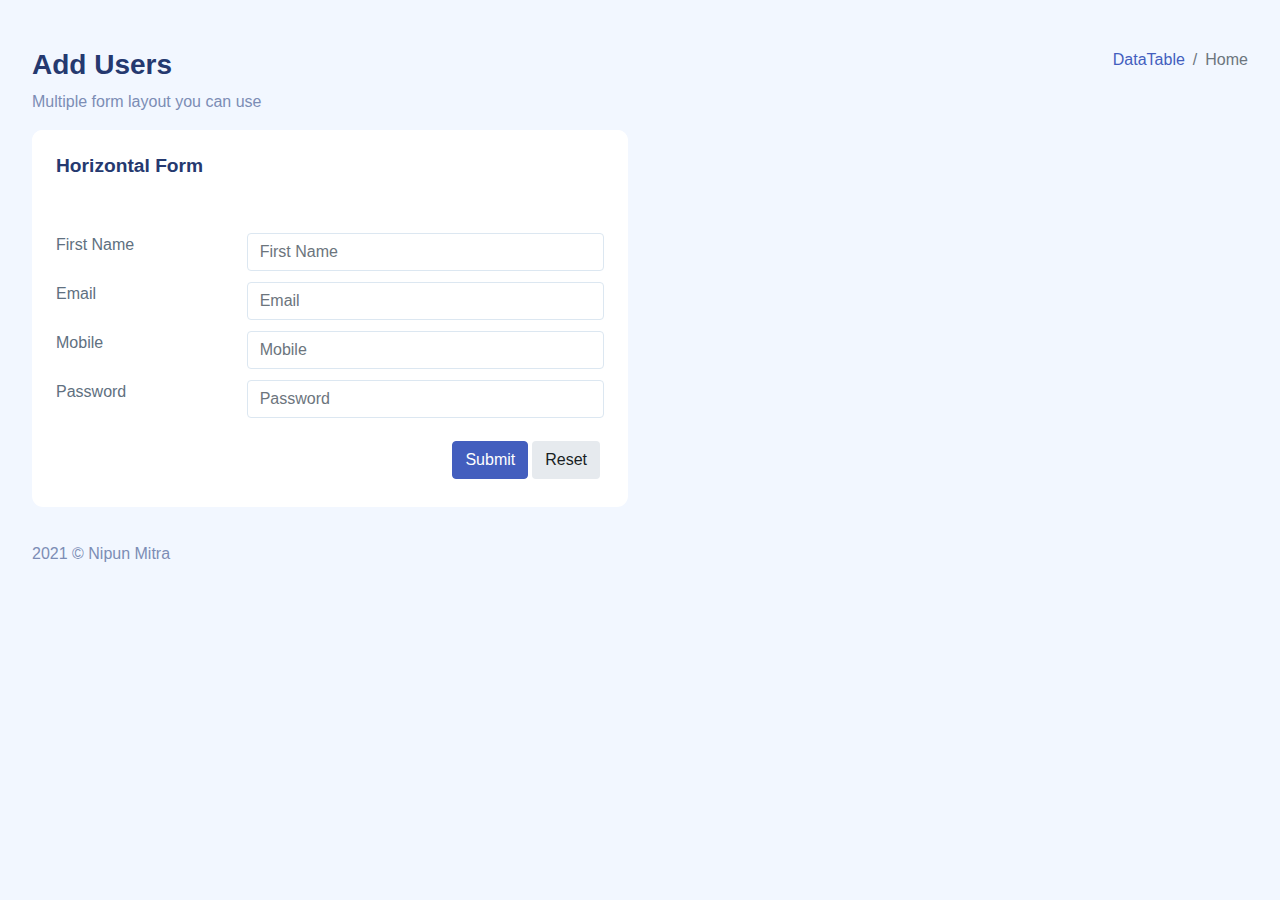
<file: index.html>
<!DOCTYPE html>
<html lang="en">

<head>
    <meta charset="UTF-8">
    <meta name="viewport" content="width=device-width, initial-scale=1.0">
    <title>Form Layout - Nipun Mitra Admin Dashboard</title>

    <link rel="preconnect" href="https://fonts.gstatic.com">
    <link href="https://fonts.googleapis.com/css2?family=Nunito:wght@300;400;600;700;800&display=swap" rel="stylesheet">
    <link rel="stylesheet" href="assets/css/bootstrap.css">

    <link rel="stylesheet" href="assets/vendors/perfect-scrollbar/perfect-scrollbar.css">
    <link rel="stylesheet" href="assets/vendors/bootstrap-icons/bootstrap-icons.css">
    <link rel="stylesheet" href="assets/css/app.css">
    <link rel="shortcut icon" href="assets/images/favicon.svg" type="image/x-icon">
</head>

<body>
    <div id="app">
        <div id="main">
            <header class="mb-3">
                <a href="#" class="burger-btn d-block d-xl-none">
                    <i class="bi bi-justify fs-3"></i>
                </a>
            </header>

            <div class="page-heading">
                <div class="page-title">
                    <div class="row">
                        <div class="col-12 col-md-6 order-md-1 order-last">
                            <h3>Add Users</h3>
                            <p class="text-subtitle text-muted">Multiple form layout you can use</p>
                        </div>
                        <div class="col-12 col-md-6 order-md-2 order-first">
                            <nav aria-label="breadcrumb" class="breadcrumb-header float-start float-lg-end">
                                <ol class="breadcrumb">
                                    <li class="breadcrumb-item"><a href="table-datatable.html">DataTable</a></li>
                                    <li class="breadcrumb-item active" aria-current="page">Home</li>
                                </ol>
                            </nav>
                        </div>
                    </div>
                </div>

                <!-- Basic Horizontal form layout section start -->
                <section id="basic-horizontal-layouts">
                    <div class="row match-height">
                        <div class="col-md-6 col-12">
                            <div class="card">
                                <div class="card-header">
                                    <h4 class="card-title">Horizontal Form</h4>
                                </div>
                                <div class="card-content">
                                    <div class="card-body">
                                        <form class="form form-horizontal">
                                            <div class="form-body">
                                                <div class="row">
                                                    <div class="col-md-4">
                                                        <label>First Name</label>
                                                    </div>
                                                    <div class="col-md-8 form-group">
                                                        <input type="text" id="first-name" class="form-control"
                                                            name="fname" placeholder="First Name">
                                                    </div>
                                                    <div class="col-md-4">
                                                        <label>Email</label>
                                                    </div>
                                                    <div class="col-md-8 form-group">
                                                        <input type="email" id="email-id" class="form-control"
                                                            name="email-id" placeholder="Email">
                                                    </div>
                                                    <div class="col-md-4">
                                                        <label>Mobile</label>
                                                    </div>
                                                    <div class="col-md-8 form-group">
                                                        <input type="number" id="contact-info" class="form-control"
                                                            name="contact" placeholder="Mobile">
                                                    </div>
                                                    <div class="col-md-4">
                                                        <label>Password</label>
                                                    </div>
                                                    <div class="col-md-8 form-group">
                                                        <input type="password" id="password" class="form-control"
                                                            name="password" placeholder="Password">
                                                    </div>
                                                    <div class="col-12 col-md-8 offset-md-4 form-group">
                                                    
                                                    </div>
                                                    <div class="col-sm-12 d-flex justify-content-end">
                                                        <button type="submit"
                                                            class="btn btn-primary me-1 mb-1">Submit</button>
                                                        <button type="reset"
                                                            class="btn btn-light-secondary me-1 mb-1">Reset</button>
                                                    </div>
                                                </div>
                                            </div>
                                        </form>
                                    </div>
                                </div>
                            </div>
                        </div>
                    </div>
                </section>
                <footer>
                    <div class="footer clearfix mb-0 text-muted">
                        <div class="float-start">
                            <p>2021 &copy; Nipun Mitra</p>
                        </div>
                    </div>
                </footer>
            </div>
        </div>
        <script src="assets/vendors/perfect-scrollbar/perfect-scrollbar.min.js"></script>
        <script src="assets/js/bootstrap.bundle.min.js"></script>

        <script src="assets/js/main.js"></script>
</body>

</html>
</file>
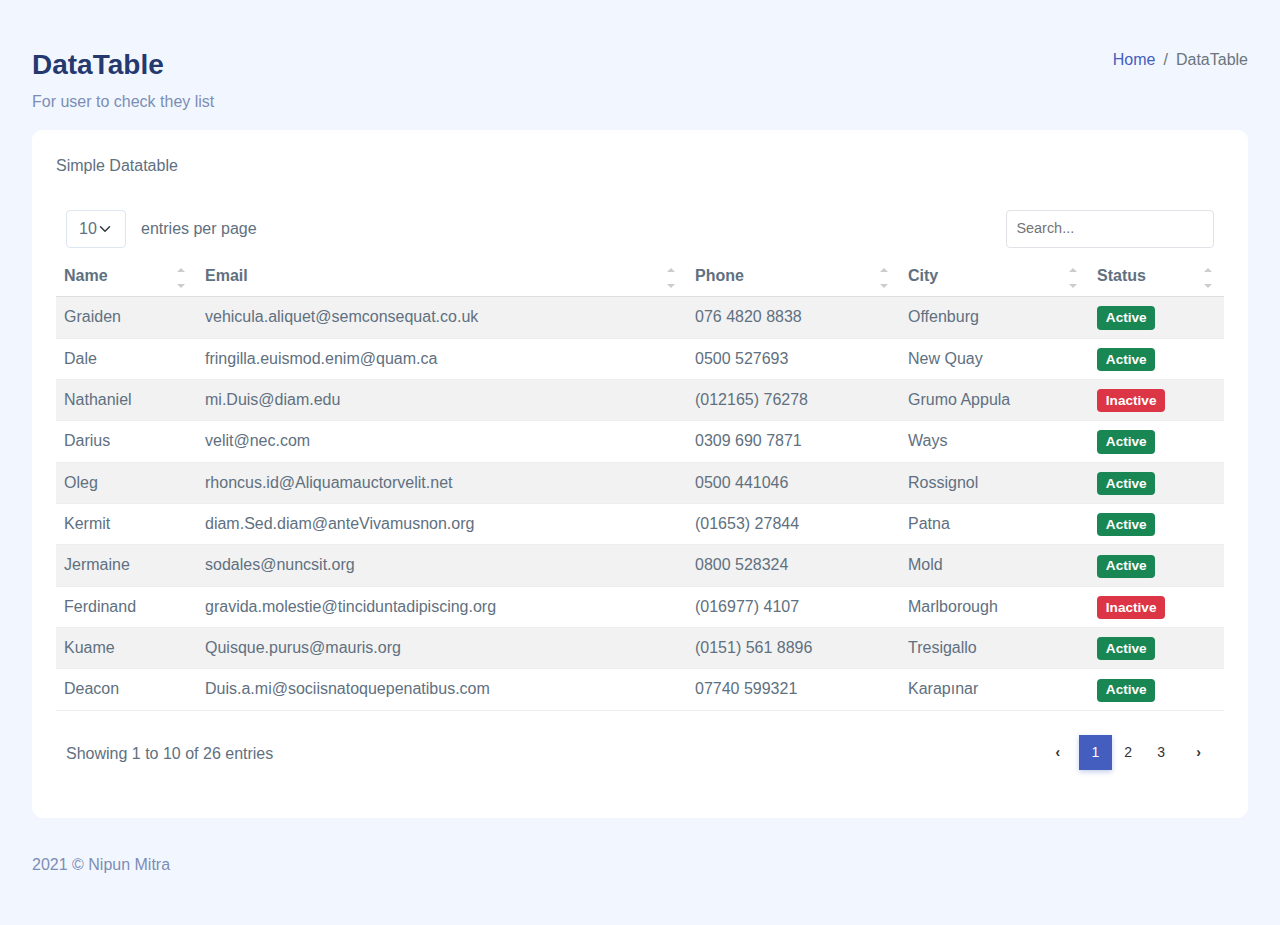
<file: table-datatable.html>
<!DOCTYPE html>
<html lang="en">

<head>
    <meta charset="UTF-8">
    <meta name="viewport" content="width=device-width, initial-scale=1.0">
    <title>DataTable - Mazer Admin Dashboard</title>

    <link rel="preconnect" href="https://fonts.gstatic.com">
    <link href="https://fonts.googleapis.com/css2?family=Nunito:wght@300;400;600;700;800&display=swap" rel="stylesheet">
    <link rel="stylesheet" href="assets/css/bootstrap.css">

    <link rel="stylesheet" href="assets/vendors/simple-datatables/style.css">

    <link rel="stylesheet" href="assets/vendors/perfect-scrollbar/perfect-scrollbar.css">
    <link rel="stylesheet" href="assets/vendors/bootstrap-icons/bootstrap-icons.css">
    <link rel="stylesheet" href="assets/css/app.css">
    <link rel="shortcut icon" href="assets/images/favicon.svg" type="image/x-icon">
</head>

<body>
    <div id="app">
        <div id="main">
            <header class="mb-3">
                <a href="#" class="burger-btn d-block d-xl-none">
                    <i class="bi bi-justify fs-3"></i>
                </a>
            </header>

            <div class="page-heading">
                <div class="page-title">
                    <div class="row">
                        <div class="col-12 col-md-6 order-md-1 order-last">
                            <h3>DataTable</h3>
                            <p class="text-subtitle text-muted">For user to check they list</p>
                        </div>
                        <div class="col-12 col-md-6 order-md-2 order-first">
                            <nav aria-label="breadcrumb" class="breadcrumb-header float-start float-lg-end">
                                <ol class="breadcrumb">
                                    <li class="breadcrumb-item"><a href="index.html">Home</a></li>
                                    <li class="breadcrumb-item active" aria-current="page">DataTable</li>
                                </ol>
                            </nav>
                        </div>
                    </div>
                </div>
                <section class="section">
                    <div class="card">
                        <div class="card-header">
                            Simple Datatable
                        </div>
                        <div class="card-body">
                            <table class="table table-striped" id="table1">
                                <thead>
                                    <tr>
                                        <th>Name</th>
                                        <th>Email</th>
                                        <th>Phone</th>
                                        <th>City</th>
                                        <th>Status</th>
                                    </tr>
                                </thead>
                                <tbody>
                                    <tr>
                                        <td>Graiden</td>
                                        <td>vehicula.aliquet@semconsequat.co.uk</td>
                                        <td>076 4820 8838</td>
                                        <td>Offenburg</td>
                                        <td>
                                            <span class="badge bg-success">Active</span>
                                        </td>
                                    </tr>
                                    <tr>
                                        <td>Dale</td>
                                        <td>fringilla.euismod.enim@quam.ca</td>
                                        <td>0500 527693</td>
                                        <td>New Quay</td>
                                        <td>
                                            <span class="badge bg-success">Active</span>
                                        </td>
                                    </tr>
                                    <tr>
                                        <td>Nathaniel</td>
                                        <td>mi.Duis@diam.edu</td>
                                        <td>(012165) 76278</td>
                                        <td>Grumo Appula</td>
                                        <td>
                                            <span class="badge bg-danger">Inactive</span>
                                        </td>
                                    </tr>
                                    <tr>
                                        <td>Darius</td>
                                        <td>velit@nec.com</td>
                                        <td>0309 690 7871</td>
                                        <td>Ways</td>
                                        <td>
                                            <span class="badge bg-success">Active</span>
                                        </td>
                                    </tr>
                                    <tr>
                                        <td>Oleg</td>
                                        <td>rhoncus.id@Aliquamauctorvelit.net</td>
                                        <td>0500 441046</td>
                                        <td>Rossignol</td>
                                        <td>
                                            <span class="badge bg-success">Active</span>
                                        </td>
                                    </tr>
                                    <tr>
                                        <td>Kermit</td>
                                        <td>diam.Sed.diam@anteVivamusnon.org</td>
                                        <td>(01653) 27844</td>
                                        <td>Patna</td>
                                        <td>
                                            <span class="badge bg-success">Active</span>
                                        </td>
                                    </tr>
                                    <tr>
                                        <td>Jermaine</td>
                                        <td>sodales@nuncsit.org</td>
                                        <td>0800 528324</td>
                                        <td>Mold</td>
                                        <td>
                                            <span class="badge bg-success">Active</span>
                                        </td>
                                    </tr>
                                    <tr>
                                        <td>Ferdinand</td>
                                        <td>gravida.molestie@tinciduntadipiscing.org</td>
                                        <td>(016977) 4107</td>
                                        <td>Marlborough</td>
                                        <td>
                                            <span class="badge bg-danger">Inactive</span>
                                        </td>
                                    </tr>
                                    <tr>
                                        <td>Kuame</td>
                                        <td>Quisque.purus@mauris.org</td>
                                        <td>(0151) 561 8896</td>
                                        <td>Tresigallo</td>
                                        <td>
                                            <span class="badge bg-success">Active</span>
                                        </td>
                                    </tr>
                                    <tr>
                                        <td>Deacon</td>
                                        <td>Duis.a.mi@sociisnatoquepenatibus.com</td>
                                        <td>07740 599321</td>
                                        <td>Karapınar</td>
                                        <td>
                                            <span class="badge bg-success">Active</span>
                                        </td>
                                    </tr>
                                    <tr>
                                        <td>Channing</td>
                                        <td>tempor.bibendum.Donec@ornarelectusante.ca</td>
                                        <td>0845 46 49</td>
                                        <td>Warrnambool</td>
                                        <td>
                                            <span class="badge bg-success">Active</span>
                                        </td>
                                    </tr>
                                    <tr>
                                        <td>Aladdin</td>
                                        <td>sem.ut@pellentesqueafacilisis.ca</td>
                                        <td>0800 1111</td>
                                        <td>Bothey</td>
                                        <td>
                                            <span class="badge bg-success">Active</span>
                                        </td>
                                    </tr>
                                    <tr>
                                        <td>Cruz</td>
                                        <td>non@quisturpisvitae.ca</td>
                                        <td>07624 944915</td>
                                        <td>Shikarpur</td>
                                        <td>
                                            <span class="badge bg-success">Active</span>
                                        </td>
                                    </tr>
                                    <tr>
                                        <td>Keegan</td>
                                        <td>molestie.dapibus@condimentumDonecat.edu</td>
                                        <td>0800 200103</td>
                                        <td>Assen</td>
                                        <td>
                                            <span class="badge bg-success">Active</span>
                                        </td>
                                    </tr>
                                    <tr>
                                        <td>Ray</td>
                                        <td>placerat.eget@sagittislobortis.edu</td>
                                        <td>(0112) 896 6829</td>
                                        <td>Hofors</td>
                                        <td>
                                            <span class="badge bg-success">Active</span>
                                        </td>
                                    </tr>
                                    <tr>
                                        <td>Maxwell</td>
                                        <td>diam@dapibus.org</td>
                                        <td>0334 836 4028</td>
                                        <td>Thane</td>
                                        <td>
                                            <span class="badge bg-success">Active</span>
                                        </td>
                                    </tr>
                                    <tr>
                                        <td>Carter</td>
                                        <td>urna.justo.faucibus@orci.com</td>
                                        <td>07079 826350</td>
                                        <td>Biez</td>
                                        <td>
                                            <span class="badge bg-success">Active</span>
                                        </td>
                                    </tr>
                                    <tr>
                                        <td>Stone</td>
                                        <td>velit.Aliquam.nisl@sitametrisus.com</td>
                                        <td>0800 1111</td>
                                        <td>Olivar</td>
                                        <td>
                                            <span class="badge bg-success">Active</span>
                                        </td>
                                    </tr>
                                    <tr>
                                        <td>Berk</td>
                                        <td>fringilla.porttitor.vulputate@taciti.edu</td>
                                        <td>(0101) 043 2822</td>
                                        <td>Sanquhar</td>
                                        <td>
                                            <span class="badge bg-success">Active</span>
                                        </td>
                                    </tr>
                                    <tr>
                                        <td>Philip</td>
                                        <td>turpis@euenimEtiam.org</td>
                                        <td>0500 571108</td>
                                        <td>Okara</td>
                                        <td>
                                            <span class="badge bg-success">Active</span>
                                        </td>
                                    </tr>
                                    <tr>
                                        <td>Kibo</td>
                                        <td>feugiat@urnajustofaucibus.co.uk</td>
                                        <td>07624 682306</td>
                                        <td>La Cisterna</td>
                                        <td>
                                            <span class="badge bg-success">Active</span>
                                        </td>
                                    </tr>
                                    <tr>
                                        <td>Bruno</td>
                                        <td>elit.Etiam.laoreet@luctuslobortisClass.edu</td>
                                        <td>07624 869434</td>
                                        <td>Rocca d"Arce</td>
                                        <td>
                                            <span class="badge bg-success">Active</span>
                                        </td>
                                    </tr>
                                    <tr>
                                        <td>Leonard</td>
                                        <td>blandit.enim.consequat@mollislectuspede.net</td>
                                        <td>0800 1111</td>
                                        <td>Lobbes</td>
                                        <td>
                                            <span class="badge bg-success">Active</span>
                                        </td>
                                    </tr>
                                    <tr>
                                        <td>Hamilton</td>
                                        <td>mauris@diam.org</td>
                                        <td>0800 256 8788</td>
                                        <td>Sanzeno</td>
                                        <td>
                                            <span class="badge bg-success">Active</span>
                                        </td>
                                    </tr>
                                    <tr>
                                        <td>Harding</td>
                                        <td>Lorem.ipsum.dolor@etnetuset.com</td>
                                        <td>0800 1111</td>
                                        <td>Obaix</td>
                                        <td>
                                            <span class="badge bg-success">Active</span>
                                        </td>
                                    </tr>
                                    <tr>
                                        <td>Emmanuel</td>
                                        <td>eget.lacus.Mauris@feugiatSednec.org</td>
                                        <td>(016977) 8208</td>
                                        <td>Saint-Remy-Geest</td>
                                        <td>
                                            <span class="badge bg-success">Active</span>
                                        </td>
                                    </tr>
                                </tbody>
                            </table>
                        </div>
                    </div>

                </section>
            </div>

            <footer>
                <div class="footer clearfix mb-0 text-muted">
                    <div class="float-start">
                        <p>2021 &copy; Nipun Mitra</p>
                    </div>
                </div>
            </footer>
        </div>
    </div>
    <script src="assets/vendors/perfect-scrollbar/perfect-scrollbar.min.js"></script>
    <script src="assets/js/bootstrap.bundle.min.js"></script>

    <script src="assets/vendors/simple-datatables/simple-datatables.js"></script>
    <script>
        // Simple Datatable
        let table1 = document.querySelector('#table1');
        let dataTable = new simpleDatatables.DataTable(table1);
    </script>

    <script src="assets/js/main.js"></script>
</body>

</html>
</file>
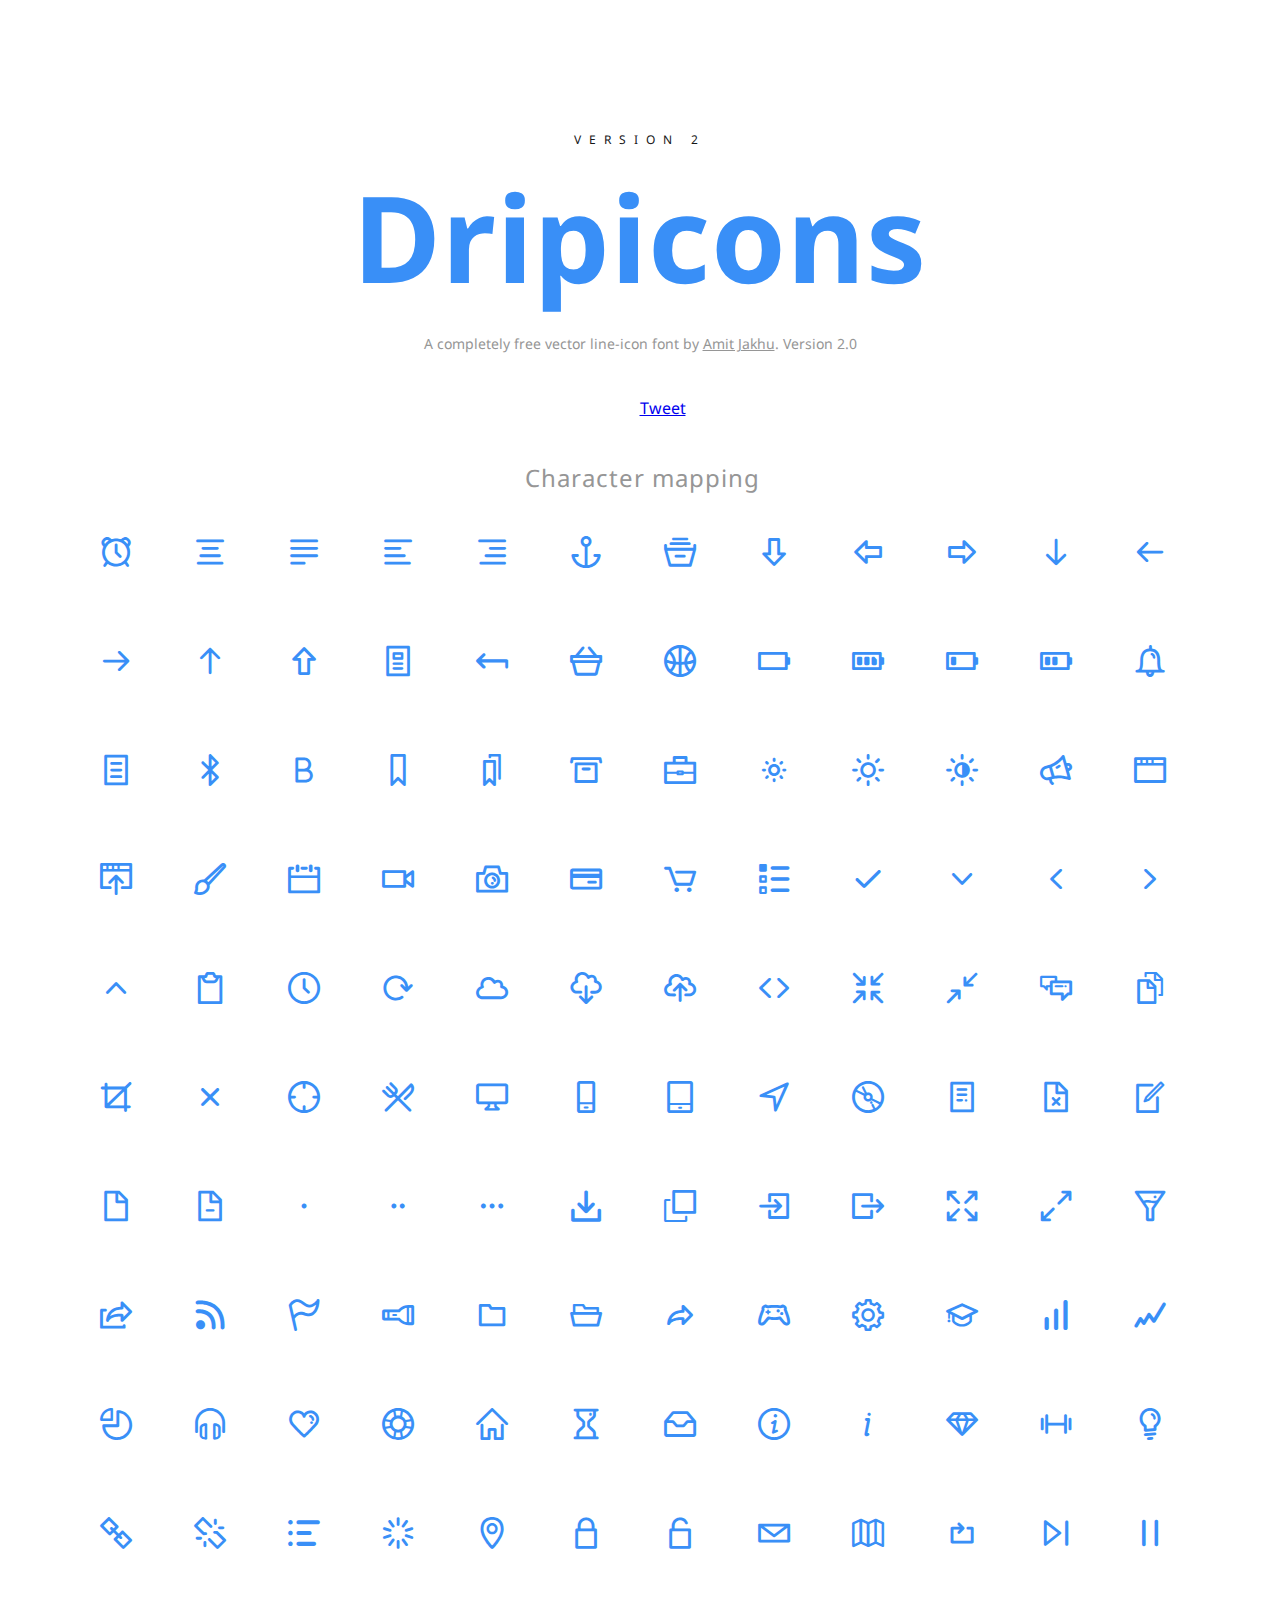
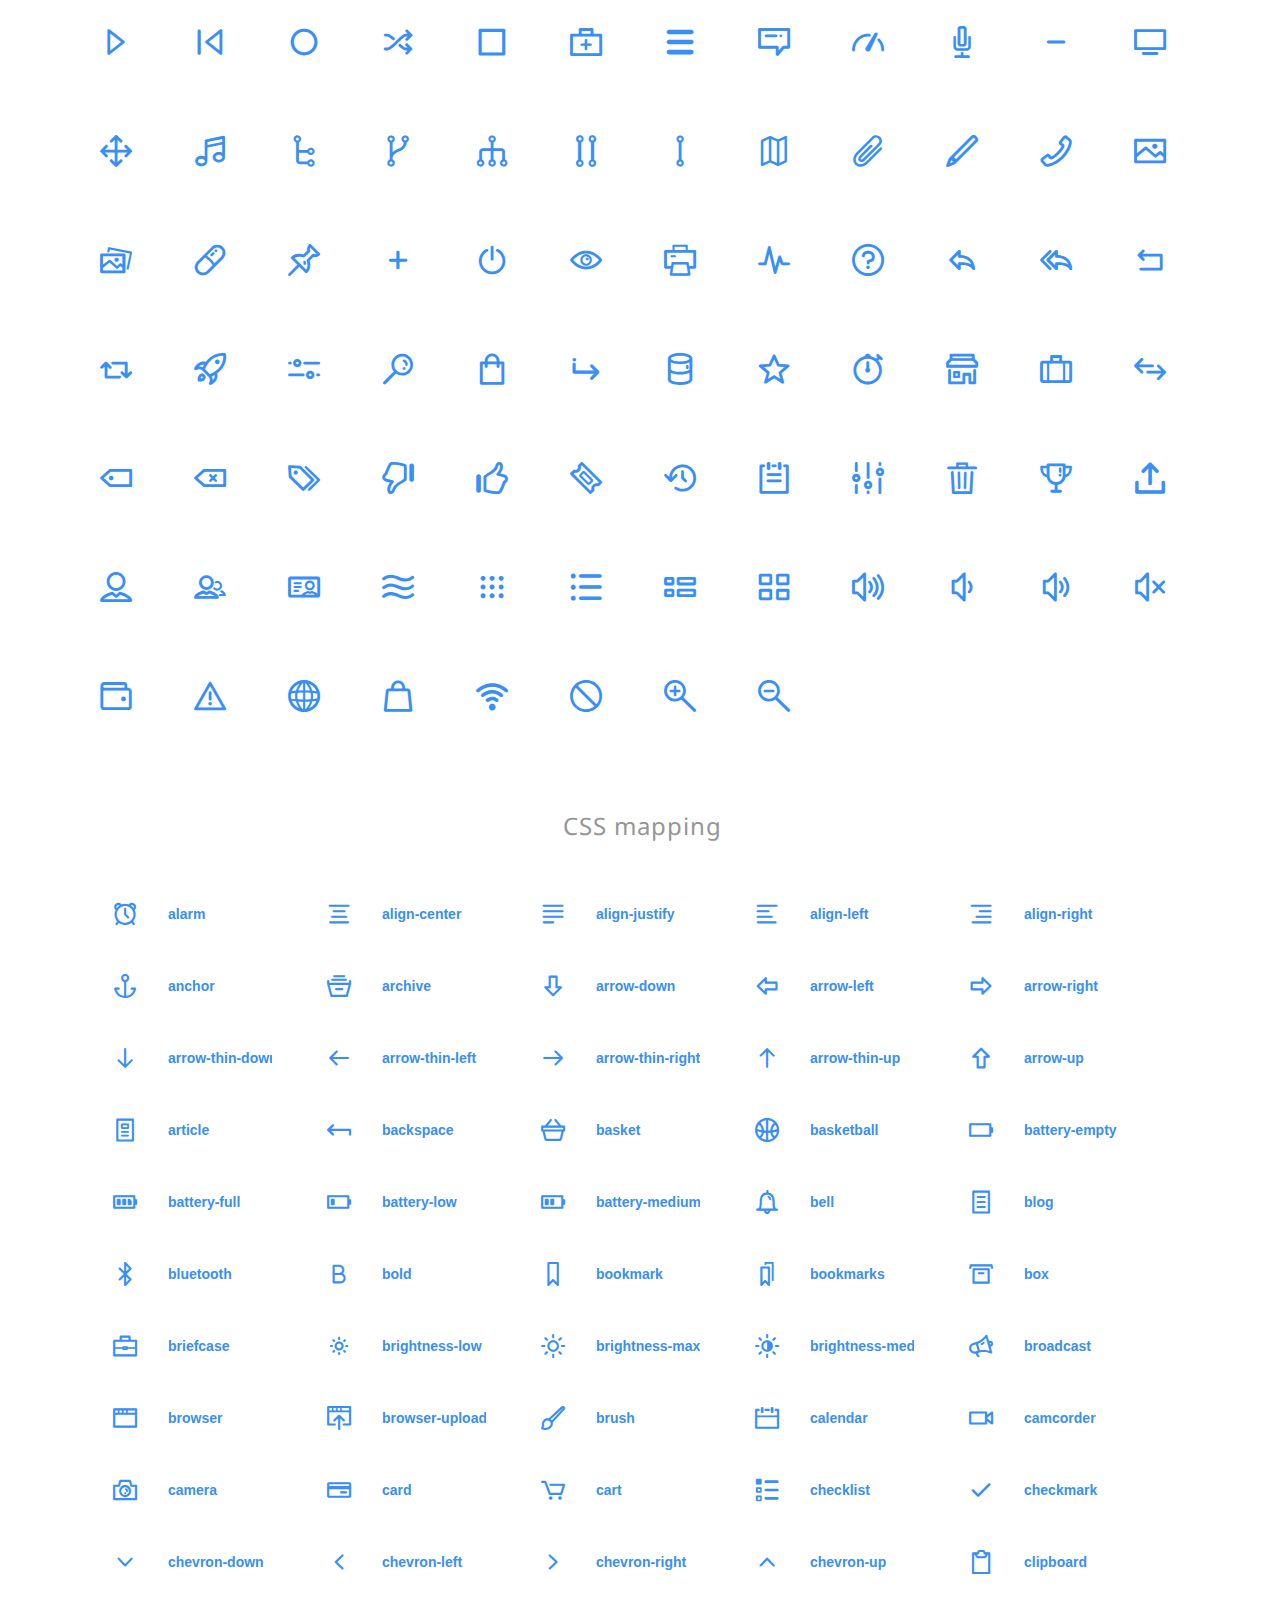
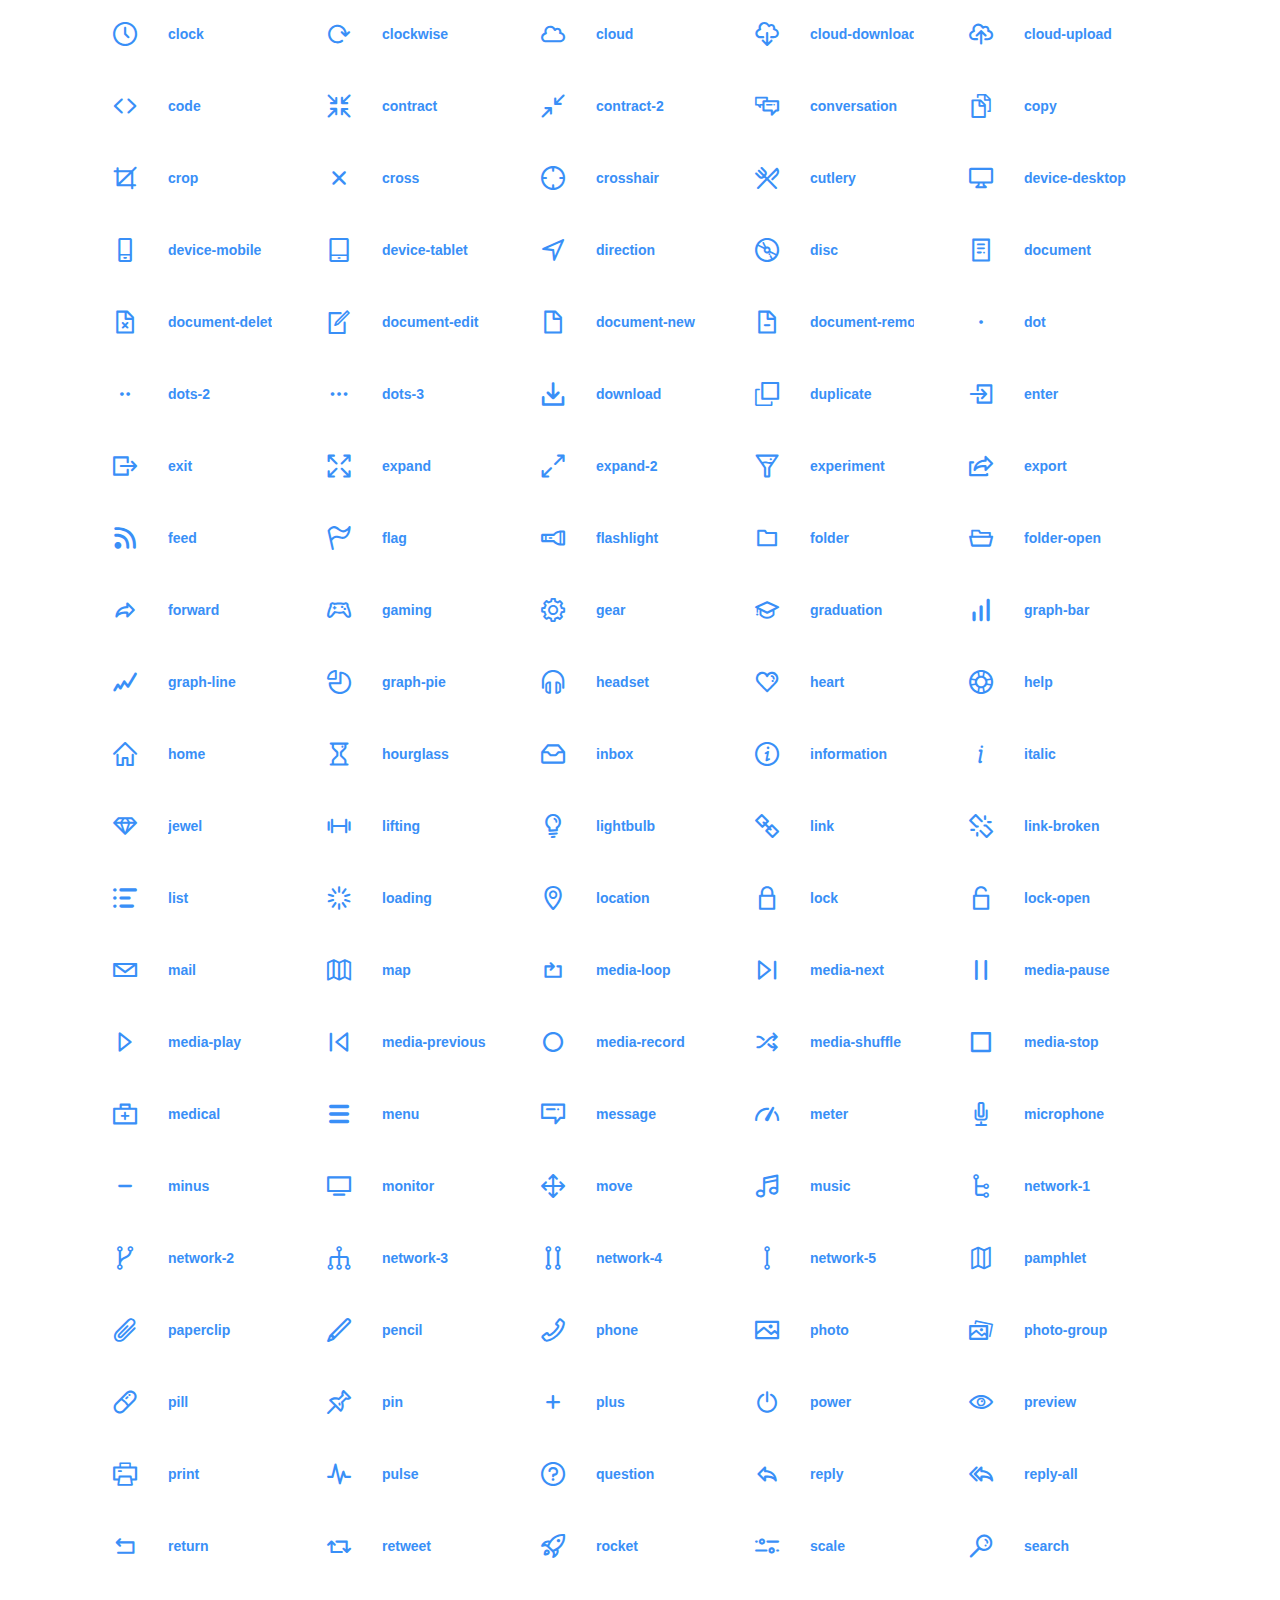
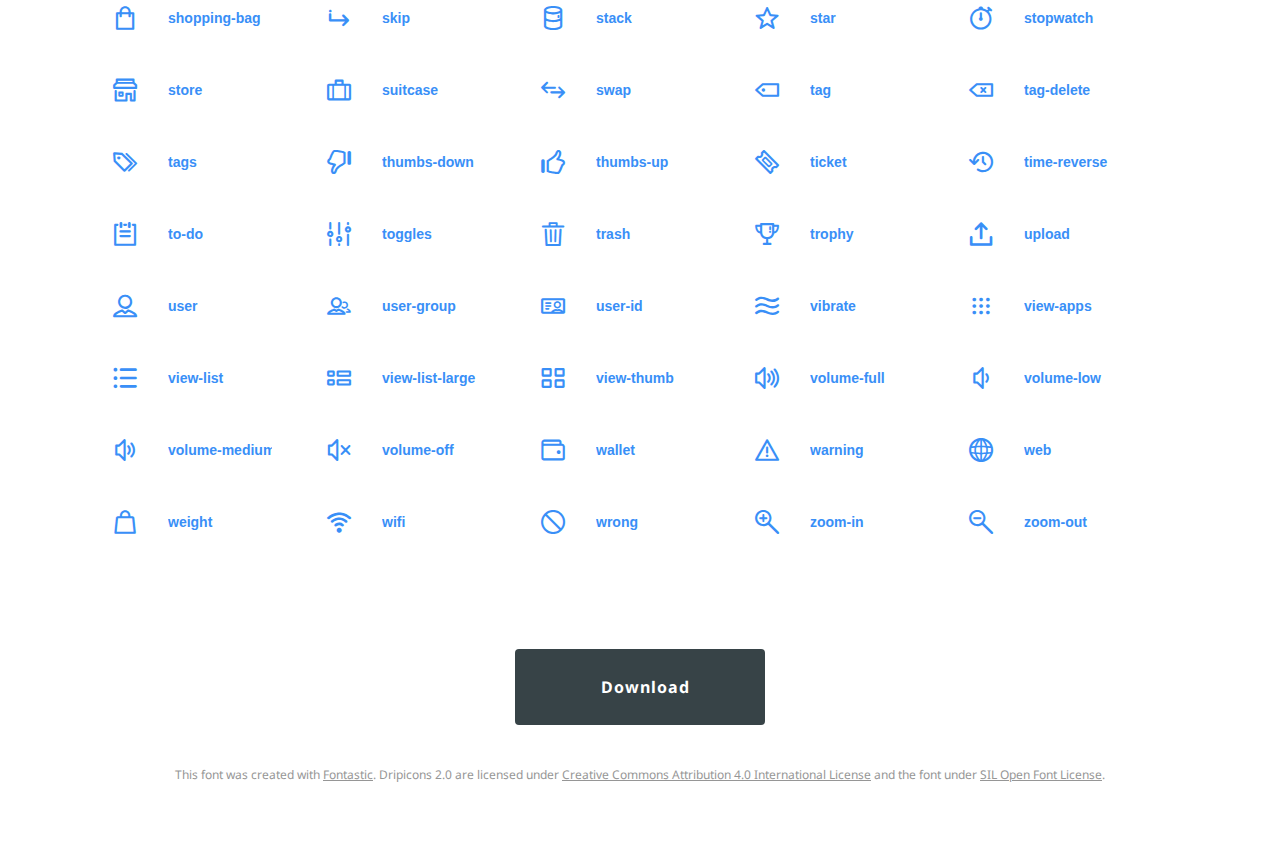
<file: assets/vendors/dripicons/icons-reference.html>
<!DOCTYPE html>
<html lang="en">
  <head>
    <meta charset="utf-8">
    <meta http-equiv="X-UA-Compatible" content="IE=edge,chrome=1">
    <meta name="viewport" content="width=device-width,initial-scale=1">
    <title>Dripicons - V2 (Line-Icon Font) by Amit Jakhu</title>
    <meta name="description" content="A completely vector line-icon font by Amit Jakhu.">
    <meta name="keywords" content="Amit Jakhu,Dripicons,Icons,Iconset,Free Icons,Line Icons,Linicons,V2,Version 2,Icon,Toronto,Canada,Dribbble,Behance,Download,Resource,Designerfuel,Design,UI,User Interface,UX,User Experience">
    <meta itemprop="name" content="Dripicons V2 (Free Iconset)">
    <meta itemprop="description" content="A completely vector line-icon font by Amit Jakhu.">
    <meta itemprop="image" content="http://demo.amitjakhu.com/dripicons/img/dripicons.png">

    <meta property="og:title" content="Dripicons V2 (Free Iconset)" />
    <meta property="og:type" content="product" />
    <meta property="og:url" content="http://demo.amitjakhu.com/dripicons/" />
    <meta property="og:image" content="http://demo.amitjakhu.com/dripicons/img/dripicons.png" />
    <meta property="og:description" content="A completely free vector line-icon font by Amit Jakhu." />
    <meta property="og:site_name" content="Dripicons V2 (Free Iconset)" />

    <link href="http://fonts.googleapis.com/css?family=Dosis:400,500,700" rel="stylesheet" type="text/css">
    <link rel="stylesheet" href="style.css">
    <link rel="stylesheet" href="webfont.css">
  </head>
  <body>
      <script>(function(d, s, id) {
          var js, fjs = d.getElementsByTagName(s)[0];
          if (d.getElementById(id)) return;
          js = d.createElement(s); js.id = id;
          js.src = "//connect.facebook.net/en_US/all.js#xfbml=1&appId=272937136072184";
          fjs.parentNode.insertBefore(js, fjs);

        }(document, 'script', 'facebook-jssdk'));</script>
    <div class="container">
      <h4>Version 2</h4>
      <h1>Dripicons</h1>
      <p class="small">A completely free vector line-icon font by <a href="http://amitjakhu.com">Amit Jakhu</a>. Version 2.0</p>
          <ul class="share">
                <li><div class="fb-like" data-width="The pixel width of the plugin" data-height="The pixel height of the plugin" data-colorscheme="light" data-layout="button_count" data-action="like" data-show-faces="false" data-send="false"></div></li>
                <li><a href="https://twitter.com/share" class="twitter-share-button" data-via="amitjakhu">Tweet</a><script>!function(d,s,id){var js,fjs=d.getElementsByTagName(s)[0],p=/^http:/.test(d.location)?'http':'https';if(!d.getElementById(id)){js=d.createElement(s);js.id=id;js.src=p+'://platform.twitter.com/widgets.js';fjs.parentNode.insertBefore(js,fjs);}}(document, 'script', 'twitter-wjs');</script></li>
            </ul>
      <h2>Character mapping</h2>
      <ul class="glyphs character-mapping">
        <li>
          <div data-icon="a" class="icon"></div>
          <input type="text" readonly="readonly" value="a">
        </li>
        <li>
          <div data-icon="b" class="icon"></div>
          <input type="text" readonly="readonly" value="b">
        </li>
        <li>
          <div data-icon="c" class="icon"></div>
          <input type="text" readonly="readonly" value="c">
        </li>
        <li>
          <div data-icon="d" class="icon"></div>
          <input type="text" readonly="readonly" value="d">
        </li>
        <li>
          <div data-icon="e" class="icon"></div>
          <input type="text" readonly="readonly" value="e">
        </li>
        <li>
          <div data-icon="f" class="icon"></div>
          <input type="text" readonly="readonly" value="f">
        </li>
        <li>
          <div data-icon="g" class="icon"></div>
          <input type="text" readonly="readonly" value="g">
        </li>
        <li>
          <div data-icon="h" class="icon"></div>
          <input type="text" readonly="readonly" value="h">
        </li>
        <li>
          <div data-icon="i" class="icon"></div>
          <input type="text" readonly="readonly" value="i">
        </li>
        <li>
          <div data-icon="j" class="icon"></div>
          <input type="text" readonly="readonly" value="j">
        </li>
        <li>
          <div data-icon="k" class="icon"></div>
          <input type="text" readonly="readonly" value="k">
        </li>
        <li>
          <div data-icon="l" class="icon"></div>
          <input type="text" readonly="readonly" value="l">
        </li>
        <li>
          <div data-icon="m" class="icon"></div>
          <input type="text" readonly="readonly" value="m">
        </li>
        <li>
          <div data-icon="n" class="icon"></div>
          <input type="text" readonly="readonly" value="n">
        </li>
        <li>
          <div data-icon="o" class="icon"></div>
          <input type="text" readonly="readonly" value="o">
        </li>
        <li>
          <div data-icon="p" class="icon"></div>
          <input type="text" readonly="readonly" value="p">
        </li>
        <li>
          <div data-icon="q" class="icon"></div>
          <input type="text" readonly="readonly" value="q">
        </li>
        <li>
          <div data-icon="r" class="icon"></div>
          <input type="text" readonly="readonly" value="r">
        </li>
        <li>
          <div data-icon="s" class="icon"></div>
          <input type="text" readonly="readonly" value="s">
        </li>
        <li>
          <div data-icon="t" class="icon"></div>
          <input type="text" readonly="readonly" value="t">
        </li>
        <li>
          <div data-icon="u" class="icon"></div>
          <input type="text" readonly="readonly" value="u">
        </li>
        <li>
          <div data-icon="v" class="icon"></div>
          <input type="text" readonly="readonly" value="v">
        </li>
        <li>
          <div data-icon="w" class="icon"></div>
          <input type="text" readonly="readonly" value="w">
        </li>
        <li>
          <div data-icon="x" class="icon"></div>
          <input type="text" readonly="readonly" value="x">
        </li>
        <li>
          <div data-icon="y" class="icon"></div>
          <input type="text" readonly="readonly" value="y">
        </li>
        <li>
          <div data-icon="z" class="icon"></div>
          <input type="text" readonly="readonly" value="z">
        </li>
        <li>
          <div data-icon="A" class="icon"></div>
          <input type="text" readonly="readonly" value="A">
        </li>
        <li>
          <div data-icon="B" class="icon"></div>
          <input type="text" readonly="readonly" value="B">
        </li>
        <li>
          <div data-icon="C" class="icon"></div>
          <input type="text" readonly="readonly" value="C">
        </li>
        <li>
          <div data-icon="D" class="icon"></div>
          <input type="text" readonly="readonly" value="D">
        </li>
        <li>
          <div data-icon="E" class="icon"></div>
          <input type="text" readonly="readonly" value="E">
        </li>
        <li>
          <div data-icon="F" class="icon"></div>
          <input type="text" readonly="readonly" value="F">
        </li>
        <li>
          <div data-icon="G" class="icon"></div>
          <input type="text" readonly="readonly" value="G">
        </li>
        <li>
          <div data-icon="H" class="icon"></div>
          <input type="text" readonly="readonly" value="H">
        </li>
        <li>
          <div data-icon="I" class="icon"></div>
          <input type="text" readonly="readonly" value="I">
        </li>
        <li>
          <div data-icon="J" class="icon"></div>
          <input type="text" readonly="readonly" value="J">
        </li>
        <li>
          <div data-icon="K" class="icon"></div>
          <input type="text" readonly="readonly" value="K">
        </li>
        <li>
          <div data-icon="L" class="icon"></div>
          <input type="text" readonly="readonly" value="L">
        </li>
        <li>
          <div data-icon="M" class="icon"></div>
          <input type="text" readonly="readonly" value="M">
        </li>
        <li>
          <div data-icon="N" class="icon"></div>
          <input type="text" readonly="readonly" value="N">
        </li>
        <li>
          <div data-icon="O" class="icon"></div>
          <input type="text" readonly="readonly" value="O">
        </li>
        <li>
          <div data-icon="P" class="icon"></div>
          <input type="text" readonly="readonly" value="P">
        </li>
        <li>
          <div data-icon="Q" class="icon"></div>
          <input type="text" readonly="readonly" value="Q">
        </li>
        <li>
          <div data-icon="R" class="icon"></div>
          <input type="text" readonly="readonly" value="R">
        </li>
        <li>
          <div data-icon="S" class="icon"></div>
          <input type="text" readonly="readonly" value="S">
        </li>
        <li>
          <div data-icon="T" class="icon"></div>
          <input type="text" readonly="readonly" value="T">
        </li>
        <li>
          <div data-icon="U" class="icon"></div>
          <input type="text" readonly="readonly" value="U">
        </li>
        <li>
          <div data-icon="V" class="icon"></div>
          <input type="text" readonly="readonly" value="V">
        </li>
        <li>
          <div data-icon="W" class="icon"></div>
          <input type="text" readonly="readonly" value="W">
        </li>
        <li>
          <div data-icon="X" class="icon"></div>
          <input type="text" readonly="readonly" value="X">
        </li>
        <li>
          <div data-icon="Y" class="icon"></div>
          <input type="text" readonly="readonly" value="Y">
        </li>
        <li>
          <div data-icon="Z" class="icon"></div>
          <input type="text" readonly="readonly" value="Z">
        </li>
        <li>
          <div data-icon="0" class="icon"></div>
          <input type="text" readonly="readonly" value="0">
        </li>
        <li>
          <div data-icon="1" class="icon"></div>
          <input type="text" readonly="readonly" value="1">
        </li>
        <li>
          <div data-icon="2" class="icon"></div>
          <input type="text" readonly="readonly" value="2">
        </li>
        <li>
          <div data-icon="3" class="icon"></div>
          <input type="text" readonly="readonly" value="3">
        </li>
        <li>
          <div data-icon="4" class="icon"></div>
          <input type="text" readonly="readonly" value="4">
        </li>
        <li>
          <div data-icon="5" class="icon"></div>
          <input type="text" readonly="readonly" value="5">
        </li>
        <li>
          <div data-icon="6" class="icon"></div>
          <input type="text" readonly="readonly" value="6">
        </li>
        <li>
          <div data-icon="7" class="icon"></div>
          <input type="text" readonly="readonly" value="7">
        </li>
        <li>
          <div data-icon="8" class="icon"></div>
          <input type="text" readonly="readonly" value="8">
        </li>
        <li>
          <div data-icon="9" class="icon"></div>
          <input type="text" readonly="readonly" value="9">
        </li>
        <li>
          <div data-icon="!" class="icon"></div>
          <input type="text" readonly="readonly" value="!">
        </li>
        <li>
          <div data-icon="&#34;" class="icon"></div>
          <input type="text" readonly="readonly" value="&quot;">
        </li>
        <li>
          <div data-icon="#" class="icon"></div>
          <input type="text" readonly="readonly" value="#">
        </li>
        <li>
          <div data-icon="$" class="icon"></div>
          <input type="text" readonly="readonly" value="$">
        </li>
        <li>
          <div data-icon="%" class="icon"></div>
          <input type="text" readonly="readonly" value="%">
        </li>
        <li>
          <div data-icon="&" class="icon"></div>
          <input type="text" readonly="readonly" value="&amp;">
        </li>
        <li>
          <div data-icon="'" class="icon"></div>
          <input type="text" readonly="readonly" value="&#39;">
        </li>
        <li>
          <div data-icon="(" class="icon"></div>
          <input type="text" readonly="readonly" value="(">
        </li>
        <li>
          <div data-icon=")" class="icon"></div>
          <input type="text" readonly="readonly" value=")">
        </li>
        <li>
          <div data-icon="*" class="icon"></div>
          <input type="text" readonly="readonly" value="*">
        </li>
        <li>
          <div data-icon="+" class="icon"></div>
          <input type="text" readonly="readonly" value="+">
        </li>
        <li>
          <div data-icon="," class="icon"></div>
          <input type="text" readonly="readonly" value=",">
        </li>
        <li>
          <div data-icon="-" class="icon"></div>
          <input type="text" readonly="readonly" value="-">
        </li>
        <li>
          <div data-icon="." class="icon"></div>
          <input type="text" readonly="readonly" value=".">
        </li>
        <li>
          <div data-icon="/" class="icon"></div>
          <input type="text" readonly="readonly" value="/">
        </li>
        <li>
          <div data-icon=":" class="icon"></div>
          <input type="text" readonly="readonly" value=":">
        </li>
        <li>
          <div data-icon=";" class="icon"></div>
          <input type="text" readonly="readonly" value=";">
        </li>
        <li>
          <div data-icon="<" class="icon"></div>
          <input type="text" readonly="readonly" value="&lt;">
        </li>
        <li>
          <div data-icon="=" class="icon"></div>
          <input type="text" readonly="readonly" value="=">
        </li>
        <li>
          <div data-icon=">" class="icon"></div>
          <input type="text" readonly="readonly" value="&gt;">
        </li>
        <li>
          <div data-icon="?" class="icon"></div>
          <input type="text" readonly="readonly" value="?">
        </li>
        <li>
          <div data-icon="@" class="icon"></div>
          <input type="text" readonly="readonly" value="@">
        </li>
        <li>
          <div data-icon="[" class="icon"></div>
          <input type="text" readonly="readonly" value="[">
        </li>
        <li>
          <div data-icon="]" class="icon"></div>
          <input type="text" readonly="readonly" value="]">
        </li>
        <li>
          <div data-icon="^" class="icon"></div>
          <input type="text" readonly="readonly" value="^">
        </li>
        <li>
          <div data-icon="_" class="icon"></div>
          <input type="text" readonly="readonly" value="_">
        </li>
        <li>
          <div data-icon="`" class="icon"></div>
          <input type="text" readonly="readonly" value="`">
        </li>
        <li>
          <div data-icon="{" class="icon"></div>
          <input type="text" readonly="readonly" value="{">
        </li>
        <li>
          <div data-icon="|" class="icon"></div>
          <input type="text" readonly="readonly" value="|">
        </li>
        <li>
          <div data-icon="}" class="icon"></div>
          <input type="text" readonly="readonly" value="}">
        </li>
        <li>
          <div data-icon="~" class="icon"></div>
          <input type="text" readonly="readonly" value="~">
        </li>
        <li>
          <div data-icon="\" class="icon"></div>
          <input type="text" readonly="readonly" value="\">
        </li>
        <li>
          <div data-icon="&#xe000;" class="icon"></div>
          <input type="text" readonly="readonly" value="&amp;#xe000;">
        </li>
        <li>
          <div data-icon="&#xe001;" class="icon"></div>
          <input type="text" readonly="readonly" value="&amp;#xe001;">
        </li>
        <li>
          <div data-icon="&#xe002;" class="icon"></div>
          <input type="text" readonly="readonly" value="&amp;#xe002;">
        </li>
        <li>
          <div data-icon="&#xe003;" class="icon"></div>
          <input type="text" readonly="readonly" value="&amp;#xe003;">
        </li>
        <li>
          <div data-icon="&#xe004;" class="icon"></div>
          <input type="text" readonly="readonly" value="&amp;#xe004;">
        </li>
        <li>
          <div data-icon="&#xe005;" class="icon"></div>
          <input type="text" readonly="readonly" value="&amp;#xe005;">
        </li>
        <li>
          <div data-icon="&#xe006;" class="icon"></div>
          <input type="text" readonly="readonly" value="&amp;#xe006;">
        </li>
        <li>
          <div data-icon="&#xe007;" class="icon"></div>
          <input type="text" readonly="readonly" value="&amp;#xe007;">
        </li>
        <li>
          <div data-icon="&#xe008;" class="icon"></div>
          <input type="text" readonly="readonly" value="&amp;#xe008;">
        </li>
        <li>
          <div data-icon="&#xe009;" class="icon"></div>
          <input type="text" readonly="readonly" value="&amp;#xe009;">
        </li>
        <li>
          <div data-icon="&#xe00a;" class="icon"></div>
          <input type="text" readonly="readonly" value="&amp;#xe00a;">
        </li>
        <li>
          <div data-icon="&#xe00b;" class="icon"></div>
          <input type="text" readonly="readonly" value="&amp;#xe00b;">
        </li>
        <li>
          <div data-icon="&#xe00c;" class="icon"></div>
          <input type="text" readonly="readonly" value="&amp;#xe00c;">
        </li>
        <li>
          <div data-icon="&#xe00d;" class="icon"></div>
          <input type="text" readonly="readonly" value="&amp;#xe00d;">
        </li>
        <li>
          <div data-icon="&#xe00e;" class="icon"></div>
          <input type="text" readonly="readonly" value="&amp;#xe00e;">
        </li>
        <li>
          <div data-icon="&#xe00f;" class="icon"></div>
          <input type="text" readonly="readonly" value="&amp;#xe00f;">
        </li>
        <li>
          <div data-icon="&#xe010;" class="icon"></div>
          <input type="text" readonly="readonly" value="&amp;#xe010;">
        </li>
        <li>
          <div data-icon="&#xe011;" class="icon"></div>
          <input type="text" readonly="readonly" value="&amp;#xe011;">
        </li>
        <li>
          <div data-icon="&#xe012;" class="icon"></div>
          <input type="text" readonly="readonly" value="&amp;#xe012;">
        </li>
        <li>
          <div data-icon="&#xe013;" class="icon"></div>
          <input type="text" readonly="readonly" value="&amp;#xe013;">
        </li>
        <li>
          <div data-icon="&#xe014;" class="icon"></div>
          <input type="text" readonly="readonly" value="&amp;#xe014;">
        </li>
        <li>
          <div data-icon="&#xe015;" class="icon"></div>
          <input type="text" readonly="readonly" value="&amp;#xe015;">
        </li>
        <li>
          <div data-icon="&#xe016;" class="icon"></div>
          <input type="text" readonly="readonly" value="&amp;#xe016;">
        </li>
        <li>
          <div data-icon="&#xe017;" class="icon"></div>
          <input type="text" readonly="readonly" value="&amp;#xe017;">
        </li>
        <li>
          <div data-icon="&#xe018;" class="icon"></div>
          <input type="text" readonly="readonly" value="&amp;#xe018;">
        </li>
        <li>
          <div data-icon="&#xe019;" class="icon"></div>
          <input type="text" readonly="readonly" value="&amp;#xe019;">
        </li>
        <li>
          <div data-icon="&#xe01a;" class="icon"></div>
          <input type="text" readonly="readonly" value="&amp;#xe01a;">
        </li>
        <li>
          <div data-icon="&#xe01b;" class="icon"></div>
          <input type="text" readonly="readonly" value="&amp;#xe01b;">
        </li>
        <li>
          <div data-icon="&#xe01c;" class="icon"></div>
          <input type="text" readonly="readonly" value="&amp;#xe01c;">
        </li>
        <li>
          <div data-icon="&#xe01d;" class="icon"></div>
          <input type="text" readonly="readonly" value="&amp;#xe01d;">
        </li>
        <li>
          <div data-icon="&#xe01e;" class="icon"></div>
          <input type="text" readonly="readonly" value="&amp;#xe01e;">
        </li>
        <li>
          <div data-icon="&#xe01f;" class="icon"></div>
          <input type="text" readonly="readonly" value="&amp;#xe01f;">
        </li>
        <li>
          <div data-icon="&#xe020;" class="icon"></div>
          <input type="text" readonly="readonly" value="&amp;#xe020;">
        </li>
        <li>
          <div data-icon="&#xe021;" class="icon"></div>
          <input type="text" readonly="readonly" value="&amp;#xe021;">
        </li>
        <li>
          <div data-icon="&#xe022;" class="icon"></div>
          <input type="text" readonly="readonly" value="&amp;#xe022;">
        </li>
        <li>
          <div data-icon="&#xe023;" class="icon"></div>
          <input type="text" readonly="readonly" value="&amp;#xe023;">
        </li>
        <li>
          <div data-icon="&#xe024;" class="icon"></div>
          <input type="text" readonly="readonly" value="&amp;#xe024;">
        </li>
        <li>
          <div data-icon="&#xe025;" class="icon"></div>
          <input type="text" readonly="readonly" value="&amp;#xe025;">
        </li>
        <li>
          <div data-icon="&#xe026;" class="icon"></div>
          <input type="text" readonly="readonly" value="&amp;#xe026;">
        </li>
        <li>
          <div data-icon="&#xe027;" class="icon"></div>
          <input type="text" readonly="readonly" value="&amp;#xe027;">
        </li>
        <li>
          <div data-icon="&#xe028;" class="icon"></div>
          <input type="text" readonly="readonly" value="&amp;#xe028;">
        </li>
        <li>
          <div data-icon="&#xe029;" class="icon"></div>
          <input type="text" readonly="readonly" value="&amp;#xe029;">
        </li>
        <li>
          <div data-icon="&#xe02a;" class="icon"></div>
          <input type="text" readonly="readonly" value="&amp;#xe02a;">
        </li>
        <li>
          <div data-icon="&#xe02b;" class="icon"></div>
          <input type="text" readonly="readonly" value="&amp;#xe02b;">
        </li>
        <li>
          <div data-icon="&#xe02c;" class="icon"></div>
          <input type="text" readonly="readonly" value="&amp;#xe02c;">
        </li>
        <li>
          <div data-icon="&#xe02d;" class="icon"></div>
          <input type="text" readonly="readonly" value="&amp;#xe02d;">
        </li>
        <li>
          <div data-icon="&#xe02e;" class="icon"></div>
          <input type="text" readonly="readonly" value="&amp;#xe02e;">
        </li>
        <li>
          <div data-icon="&#xe02f;" class="icon"></div>
          <input type="text" readonly="readonly" value="&amp;#xe02f;">
        </li>
        <li>
          <div data-icon="&#xe030;" class="icon"></div>
          <input type="text" readonly="readonly" value="&amp;#xe030;">
        </li>
        <li>
          <div data-icon="&#xe031;" class="icon"></div>
          <input type="text" readonly="readonly" value="&amp;#xe031;">
        </li>
        <li>
          <div data-icon="&#xe032;" class="icon"></div>
          <input type="text" readonly="readonly" value="&amp;#xe032;">
        </li>
        <li>
          <div data-icon="&#xe033;" class="icon"></div>
          <input type="text" readonly="readonly" value="&amp;#xe033;">
        </li>
        <li>
          <div data-icon="&#xe034;" class="icon"></div>
          <input type="text" readonly="readonly" value="&amp;#xe034;">
        </li>
        <li>
          <div data-icon="&#xe035;" class="icon"></div>
          <input type="text" readonly="readonly" value="&amp;#xe035;">
        </li>
        <li>
          <div data-icon="&#xe036;" class="icon"></div>
          <input type="text" readonly="readonly" value="&amp;#xe036;">
        </li>
        <li>
          <div data-icon="&#xe037;" class="icon"></div>
          <input type="text" readonly="readonly" value="&amp;#xe037;">
        </li>
        <li>
          <div data-icon="&#xe038;" class="icon"></div>
          <input type="text" readonly="readonly" value="&amp;#xe038;">
        </li>
        <li>
          <div data-icon="&#xe039;" class="icon"></div>
          <input type="text" readonly="readonly" value="&amp;#xe039;">
        </li>
        <li>
          <div data-icon="&#xe03a;" class="icon"></div>
          <input type="text" readonly="readonly" value="&amp;#xe03a;">
        </li>
        <li>
          <div data-icon="&#xe03b;" class="icon"></div>
          <input type="text" readonly="readonly" value="&amp;#xe03b;">
        </li>
        <li>
          <div data-icon="&#xe03c;" class="icon"></div>
          <input type="text" readonly="readonly" value="&amp;#xe03c;">
        </li>
        <li>
          <div data-icon="&#xe03d;" class="icon"></div>
          <input type="text" readonly="readonly" value="&amp;#xe03d;">
        </li>
        <li>
          <div data-icon="&#xe03e;" class="icon"></div>
          <input type="text" readonly="readonly" value="&amp;#xe03e;">
        </li>
        <li>
          <div data-icon="&#xe03f;" class="icon"></div>
          <input type="text" readonly="readonly" value="&amp;#xe03f;">
        </li>
        <li>
          <div data-icon="&#xe040;" class="icon"></div>
          <input type="text" readonly="readonly" value="&amp;#xe040;">
        </li>
        <li>
          <div data-icon="&#xe041;" class="icon"></div>
          <input type="text" readonly="readonly" value="&amp;#xe041;">
        </li>
        <li>
          <div data-icon="&#xe042;" class="icon"></div>
          <input type="text" readonly="readonly" value="&amp;#xe042;">
        </li>
        <li>
          <div data-icon="&#xe043;" class="icon"></div>
          <input type="text" readonly="readonly" value="&amp;#xe043;">
        </li>
        <li>
          <div data-icon="&#xe044;" class="icon"></div>
          <input type="text" readonly="readonly" value="&amp;#xe044;">
        </li>
        <li>
          <div data-icon="&#xe045;" class="icon"></div>
          <input type="text" readonly="readonly" value="&amp;#xe045;">
        </li>
        <li>
          <div data-icon="&#xe046;" class="icon"></div>
          <input type="text" readonly="readonly" value="&amp;#xe046;">
        </li>
        <li>
          <div data-icon="&#xe047;" class="icon"></div>
          <input type="text" readonly="readonly" value="&amp;#xe047;">
        </li>
        <li>
          <div data-icon="&#xe048;" class="icon"></div>
          <input type="text" readonly="readonly" value="&amp;#xe048;">
        </li>
        <li>
          <div data-icon="&#xe049;" class="icon"></div>
          <input type="text" readonly="readonly" value="&amp;#xe049;">
        </li>
        <li>
          <div data-icon="&#xe04a;" class="icon"></div>
          <input type="text" readonly="readonly" value="&amp;#xe04a;">
        </li>
        <li>
          <div data-icon="&#xe04b;" class="icon"></div>
          <input type="text" readonly="readonly" value="&amp;#xe04b;">
        </li>
        <li>
          <div data-icon="&#xe04c;" class="icon"></div>
          <input type="text" readonly="readonly" value="&amp;#xe04c;">
        </li>
        <li>
          <div data-icon="&#xe04d;" class="icon"></div>
          <input type="text" readonly="readonly" value="&amp;#xe04d;">
        </li>
        <li>
          <div data-icon="&#xe04e;" class="icon"></div>
          <input type="text" readonly="readonly" value="&amp;#xe04e;">
        </li>
        <li>
          <div data-icon="&#xe04f;" class="icon"></div>
          <input type="text" readonly="readonly" value="&amp;#xe04f;">
        </li>
        <li>
          <div data-icon="&#xe050;" class="icon"></div>
          <input type="text" readonly="readonly" value="&amp;#xe050;">
        </li>
        <li>
          <div data-icon="&#xe051;" class="icon"></div>
          <input type="text" readonly="readonly" value="&amp;#xe051;">
        </li>
        <li>
          <div data-icon="&#xe052;" class="icon"></div>
          <input type="text" readonly="readonly" value="&amp;#xe052;">
        </li>
        <li>
          <div data-icon="&#xe053;" class="icon"></div>
          <input type="text" readonly="readonly" value="&amp;#xe053;">
        </li>
        <li>
          <div data-icon="&#xe054;" class="icon"></div>
          <input type="text" readonly="readonly" value="&amp;#xe054;">
        </li>
        <li>
          <div data-icon="&#xe055;" class="icon"></div>
          <input type="text" readonly="readonly" value="&amp;#xe055;">
        </li>
        <li>
          <div data-icon="&#xe056;" class="icon"></div>
          <input type="text" readonly="readonly" value="&amp;#xe056;">
        </li>
        <li>
          <div data-icon="&#xe057;" class="icon"></div>
          <input type="text" readonly="readonly" value="&amp;#xe057;">
        </li>
        <li>
          <div data-icon="&#xe058;" class="icon"></div>
          <input type="text" readonly="readonly" value="&amp;#xe058;">
        </li>
        <li>
          <div data-icon="&#xe059;" class="icon"></div>
          <input type="text" readonly="readonly" value="&amp;#xe059;">
        </li>
        <li>
          <div data-icon="&#xe05a;" class="icon"></div>
          <input type="text" readonly="readonly" value="&amp;#xe05a;">
        </li>
        <li>
          <div data-icon="&#xe05b;" class="icon"></div>
          <input type="text" readonly="readonly" value="&amp;#xe05b;">
        </li>
        <li>
          <div data-icon="&#xe05c;" class="icon"></div>
          <input type="text" readonly="readonly" value="&amp;#xe05c;">
        </li>
        <li>
          <div data-icon="&#xe05d;" class="icon"></div>
          <input type="text" readonly="readonly" value="&amp;#xe05d;">
        </li>
        <li>
          <div data-icon="&#xe05e;" class="icon"></div>
          <input type="text" readonly="readonly" value="&amp;#xe05e;">
        </li>
        <li>
          <div data-icon="&#xe05f;" class="icon"></div>
          <input type="text" readonly="readonly" value="&amp;#xe05f;">
        </li>
        <li>
          <div data-icon="&#xe060;" class="icon"></div>
          <input type="text" readonly="readonly" value="&amp;#xe060;">
        </li>
        <li>
          <div data-icon="&#xe061;" class="icon"></div>
          <input type="text" readonly="readonly" value="&amp;#xe061;">
        </li>
        <li>
          <div data-icon="&#xe062;" class="icon"></div>
          <input type="text" readonly="readonly" value="&amp;#xe062;">
        </li>
        <li>
          <div data-icon="&#xe063;" class="icon"></div>
          <input type="text" readonly="readonly" value="&amp;#xe063;">
        </li>
        <li>
          <div data-icon="&#xe064;" class="icon"></div>
          <input type="text" readonly="readonly" value="&amp;#xe064;">
        </li>
        <li>
          <div data-icon="&#xe065;" class="icon"></div>
          <input type="text" readonly="readonly" value="&amp;#xe065;">
        </li>
        <li>
          <div data-icon="&#xe066;" class="icon"></div>
          <input type="text" readonly="readonly" value="&amp;#xe066;">
        </li>
        <li>
          <div data-icon="&#xe067;" class="icon"></div>
          <input type="text" readonly="readonly" value="&amp;#xe067;">
        </li>
        <li>
          <div data-icon="&#xe068;" class="icon"></div>
          <input type="text" readonly="readonly" value="&amp;#xe068;">
        </li>
        <li>
          <div data-icon="&#xe069;" class="icon"></div>
          <input type="text" readonly="readonly" value="&amp;#xe069;">
        </li>
      </ul>
      <h2>CSS mapping</h2>
      <ul class="glyphs css-mapping">
        <li>
          <div class="icon dripicons-alarm"></div>
          <input type="text" readonly="readonly" value="alarm">
        </li>
        <li>
          <div class="icon dripicons-align-center"></div>
          <input type="text" readonly="readonly" value="align-center">
        </li>
        <li>
          <div class="icon dripicons-align-justify"></div>
          <input type="text" readonly="readonly" value="align-justify">
        </li>
        <li>
          <div class="icon dripicons-align-left"></div>
          <input type="text" readonly="readonly" value="align-left">
        </li>
        <li>
          <div class="icon dripicons-align-right"></div>
          <input type="text" readonly="readonly" value="align-right">
        </li>
        <li>
          <div class="icon dripicons-anchor"></div>
          <input type="text" readonly="readonly" value="anchor">
        </li>
        <li>
          <div class="icon dripicons-archive"></div>
          <input type="text" readonly="readonly" value="archive">
        </li>
        <li>
          <div class="icon dripicons-arrow-down"></div>
          <input type="text" readonly="readonly" value="arrow-down">
        </li>
        <li>
          <div class="icon dripicons-arrow-left"></div>
          <input type="text" readonly="readonly" value="arrow-left">
        </li>
        <li>
          <div class="icon dripicons-arrow-right"></div>
          <input type="text" readonly="readonly" value="arrow-right">
        </li>
        <li>
          <div class="icon dripicons-arrow-thin-down"></div>
          <input type="text" readonly="readonly" value="arrow-thin-down">
        </li>
        <li>
          <div class="icon dripicons-arrow-thin-left"></div>
          <input type="text" readonly="readonly" value="arrow-thin-left">
        </li>
        <li>
          <div class="icon dripicons-arrow-thin-right"></div>
          <input type="text" readonly="readonly" value="arrow-thin-right">
        </li>
        <li>
          <div class="icon dripicons-arrow-thin-up"></div>
          <input type="text" readonly="readonly" value="arrow-thin-up">
        </li>
        <li>
          <div class="icon dripicons-arrow-up"></div>
          <input type="text" readonly="readonly" value="arrow-up">
        </li>
        <li>
          <div class="icon dripicons-article"></div>
          <input type="text" readonly="readonly" value="article">
        </li>
        <li>
          <div class="icon dripicons-backspace"></div>
          <input type="text" readonly="readonly" value="backspace">
        </li>
        <li>
          <div class="icon dripicons-basket"></div>
          <input type="text" readonly="readonly" value="basket">
        </li>
        <li>
          <div class="icon dripicons-basketball"></div>
          <input type="text" readonly="readonly" value="basketball">
        </li>
        <li>
          <div class="icon dripicons-battery-empty"></div>
          <input type="text" readonly="readonly" value="battery-empty">
        </li>
        <li>
          <div class="icon dripicons-battery-full"></div>
          <input type="text" readonly="readonly" value="battery-full">
        </li>
        <li>
          <div class="icon dripicons-battery-low"></div>
          <input type="text" readonly="readonly" value="battery-low">
        </li>
        <li>
          <div class="icon dripicons-battery-medium"></div>
          <input type="text" readonly="readonly" value="battery-medium">
        </li>
        <li>
          <div class="icon dripicons-bell"></div>
          <input type="text" readonly="readonly" value="bell">
        </li>
        <li>
          <div class="icon dripicons-blog"></div>
          <input type="text" readonly="readonly" value="blog">
        </li>
        <li>
          <div class="icon dripicons-bluetooth"></div>
          <input type="text" readonly="readonly" value="bluetooth">
        </li>
        <li>
          <div class="icon dripicons-bold"></div>
          <input type="text" readonly="readonly" value="bold">
        </li>
        <li>
          <div class="icon dripicons-bookmark"></div>
          <input type="text" readonly="readonly" value="bookmark">
        </li>
        <li>
          <div class="icon dripicons-bookmarks"></div>
          <input type="text" readonly="readonly" value="bookmarks">
        </li>
        <li>
          <div class="icon dripicons-box"></div>
          <input type="text" readonly="readonly" value="box">
        </li>
        <li>
          <div class="icon dripicons-briefcase"></div>
          <input type="text" readonly="readonly" value="briefcase">
        </li>
        <li>
          <div class="icon dripicons-brightness-low"></div>
          <input type="text" readonly="readonly" value="brightness-low">
        </li>
        <li>
          <div class="icon dripicons-brightness-max"></div>
          <input type="text" readonly="readonly" value="brightness-max">
        </li>
        <li>
          <div class="icon dripicons-brightness-medium"></div>
          <input type="text" readonly="readonly" value="brightness-medium">
        </li>
        <li>
          <div class="icon dripicons-broadcast"></div>
          <input type="text" readonly="readonly" value="broadcast">
        </li>
        <li>
          <div class="icon dripicons-browser"></div>
          <input type="text" readonly="readonly" value="browser">
        </li>
        <li>
          <div class="icon dripicons-browser-upload"></div>
          <input type="text" readonly="readonly" value="browser-upload">
        </li>
        <li>
          <div class="icon dripicons-brush"></div>
          <input type="text" readonly="readonly" value="brush">
        </li>
        <li>
          <div class="icon dripicons-calendar"></div>
          <input type="text" readonly="readonly" value="calendar">
        </li>
        <li>
          <div class="icon dripicons-camcorder"></div>
          <input type="text" readonly="readonly" value="camcorder">
        </li>
        <li>
          <div class="icon dripicons-camera"></div>
          <input type="text" readonly="readonly" value="camera">
        </li>
        <li>
          <div class="icon dripicons-card"></div>
          <input type="text" readonly="readonly" value="card">
        </li>
        <li>
          <div class="icon dripicons-cart"></div>
          <input type="text" readonly="readonly" value="cart">
        </li>
        <li>
          <div class="icon dripicons-checklist"></div>
          <input type="text" readonly="readonly" value="checklist">
        </li>
        <li>
          <div class="icon dripicons-checkmark"></div>
          <input type="text" readonly="readonly" value="checkmark">
        </li>
        <li>
          <div class="icon dripicons-chevron-down"></div>
          <input type="text" readonly="readonly" value="chevron-down">
        </li>
        <li>
          <div class="icon dripicons-chevron-left"></div>
          <input type="text" readonly="readonly" value="chevron-left">
        </li>
        <li>
          <div class="icon dripicons-chevron-right"></div>
          <input type="text" readonly="readonly" value="chevron-right">
        </li>
        <li>
          <div class="icon dripicons-chevron-up"></div>
          <input type="text" readonly="readonly" value="chevron-up">
        </li>
        <li>
          <div class="icon dripicons-clipboard"></div>
          <input type="text" readonly="readonly" value="clipboard">
        </li>
        <li>
          <div class="icon dripicons-clock"></div>
          <input type="text" readonly="readonly" value="clock">
        </li>
        <li>
          <div class="icon dripicons-clockwise"></div>
          <input type="text" readonly="readonly" value="clockwise">
        </li>
        <li>
          <div class="icon dripicons-cloud"></div>
          <input type="text" readonly="readonly" value="cloud">
        </li>
        <li>
          <div class="icon dripicons-cloud-download"></div>
          <input type="text" readonly="readonly" value="cloud-download">
        </li>
        <li>
          <div class="icon dripicons-cloud-upload"></div>
          <input type="text" readonly="readonly" value="cloud-upload">
        </li>
        <li>
          <div class="icon dripicons-code"></div>
          <input type="text" readonly="readonly" value="code">
        </li>
        <li>
          <div class="icon dripicons-contract"></div>
          <input type="text" readonly="readonly" value="contract">
        </li>
        <li>
          <div class="icon dripicons-contract-2"></div>
          <input type="text" readonly="readonly" value="contract-2">
        </li>
        <li>
          <div class="icon dripicons-conversation"></div>
          <input type="text" readonly="readonly" value="conversation">
        </li>
        <li>
          <div class="icon dripicons-copy"></div>
          <input type="text" readonly="readonly" value="copy">
        </li>
        <li>
          <div class="icon dripicons-crop"></div>
          <input type="text" readonly="readonly" value="crop">
        </li>
        <li>
          <div class="icon dripicons-cross"></div>
          <input type="text" readonly="readonly" value="cross">
        </li>
        <li>
          <div class="icon dripicons-crosshair"></div>
          <input type="text" readonly="readonly" value="crosshair">
        </li>
        <li>
          <div class="icon dripicons-cutlery"></div>
          <input type="text" readonly="readonly" value="cutlery">
        </li>
        <li>
          <div class="icon dripicons-device-desktop"></div>
          <input type="text" readonly="readonly" value="device-desktop">
        </li>
        <li>
          <div class="icon dripicons-device-mobile"></div>
          <input type="text" readonly="readonly" value="device-mobile">
        </li>
        <li>
          <div class="icon dripicons-device-tablet"></div>
          <input type="text" readonly="readonly" value="device-tablet">
        </li>
        <li>
          <div class="icon dripicons-direction"></div>
          <input type="text" readonly="readonly" value="direction">
        </li>
        <li>
          <div class="icon dripicons-disc"></div>
          <input type="text" readonly="readonly" value="disc">
        </li>
        <li>
          <div class="icon dripicons-document"></div>
          <input type="text" readonly="readonly" value="document">
        </li>
        <li>
          <div class="icon dripicons-document-delete"></div>
          <input type="text" readonly="readonly" value="document-delete">
        </li>
        <li>
          <div class="icon dripicons-document-edit"></div>
          <input type="text" readonly="readonly" value="document-edit">
        </li>
        <li>
          <div class="icon dripicons-document-new"></div>
          <input type="text" readonly="readonly" value="document-new">
        </li>
        <li>
          <div class="icon dripicons-document-remove"></div>
          <input type="text" readonly="readonly" value="document-remove">
        </li>
        <li>
          <div class="icon dripicons-dot"></div>
          <input type="text" readonly="readonly" value="dot">
        </li>
        <li>
          <div class="icon dripicons-dots-2"></div>
          <input type="text" readonly="readonly" value="dots-2">
        </li>
        <li>
          <div class="icon dripicons-dots-3"></div>
          <input type="text" readonly="readonly" value="dots-3">
        </li>
        <li>
          <div class="icon dripicons-download"></div>
          <input type="text" readonly="readonly" value="download">
        </li>
        <li>
          <div class="icon dripicons-duplicate"></div>
          <input type="text" readonly="readonly" value="duplicate">
        </li>
        <li>
          <div class="icon dripicons-enter"></div>
          <input type="text" readonly="readonly" value="enter">
        </li>
        <li>
          <div class="icon dripicons-exit"></div>
          <input type="text" readonly="readonly" value="exit">
        </li>
        <li>
          <div class="icon dripicons-expand"></div>
          <input type="text" readonly="readonly" value="expand">
        </li>
        <li>
          <div class="icon dripicons-expand-2"></div>
          <input type="text" readonly="readonly" value="expand-2">
        </li>
        <li>
          <div class="icon dripicons-experiment"></div>
          <input type="text" readonly="readonly" value="experiment">
        </li>
        <li>
          <div class="icon dripicons-export"></div>
          <input type="text" readonly="readonly" value="export">
        </li>
        <li>
          <div class="icon dripicons-feed"></div>
          <input type="text" readonly="readonly" value="feed">
        </li>
        <li>
          <div class="icon dripicons-flag"></div>
          <input type="text" readonly="readonly" value="flag">
        </li>
        <li>
          <div class="icon dripicons-flashlight"></div>
          <input type="text" readonly="readonly" value="flashlight">
        </li>
        <li>
          <div class="icon dripicons-folder"></div>
          <input type="text" readonly="readonly" value="folder">
        </li>
        <li>
          <div class="icon dripicons-folder-open"></div>
          <input type="text" readonly="readonly" value="folder-open">
        </li>
        <li>
          <div class="icon dripicons-forward"></div>
          <input type="text" readonly="readonly" value="forward">
        </li>
        <li>
          <div class="icon dripicons-gaming"></div>
          <input type="text" readonly="readonly" value="gaming">
        </li>
        <li>
          <div class="icon dripicons-gear"></div>
          <input type="text" readonly="readonly" value="gear">
        </li>
        <li>
          <div class="icon dripicons-graduation"></div>
          <input type="text" readonly="readonly" value="graduation">
        </li>
        <li>
          <div class="icon dripicons-graph-bar"></div>
          <input type="text" readonly="readonly" value="graph-bar">
        </li>
        <li>
          <div class="icon dripicons-graph-line"></div>
          <input type="text" readonly="readonly" value="graph-line">
        </li>
        <li>
          <div class="icon dripicons-graph-pie"></div>
          <input type="text" readonly="readonly" value="graph-pie">
        </li>
        <li>
          <div class="icon dripicons-headset"></div>
          <input type="text" readonly="readonly" value="headset">
        </li>
        <li>
          <div class="icon dripicons-heart"></div>
          <input type="text" readonly="readonly" value="heart">
        </li>
        <li>
          <div class="icon dripicons-help"></div>
          <input type="text" readonly="readonly" value="help">
        </li>
        <li>
          <div class="icon dripicons-home"></div>
          <input type="text" readonly="readonly" value="home">
        </li>
        <li>
          <div class="icon dripicons-hourglass"></div>
          <input type="text" readonly="readonly" value="hourglass">
        </li>
        <li>
          <div class="icon dripicons-inbox"></div>
          <input type="text" readonly="readonly" value="inbox">
        </li>
        <li>
          <div class="icon dripicons-information"></div>
          <input type="text" readonly="readonly" value="information">
        </li>
        <li>
          <div class="icon dripicons-italic"></div>
          <input type="text" readonly="readonly" value="italic">
        </li>
        <li>
          <div class="icon dripicons-jewel"></div>
          <input type="text" readonly="readonly" value="jewel">
        </li>
        <li>
          <div class="icon dripicons-lifting"></div>
          <input type="text" readonly="readonly" value="lifting">
        </li>
        <li>
          <div class="icon dripicons-lightbulb"></div>
          <input type="text" readonly="readonly" value="lightbulb">
        </li>
        <li>
          <div class="icon dripicons-link"></div>
          <input type="text" readonly="readonly" value="link">
        </li>
        <li>
          <div class="icon dripicons-link-broken"></div>
          <input type="text" readonly="readonly" value="link-broken">
        </li>
        <li>
          <div class="icon dripicons-list"></div>
          <input type="text" readonly="readonly" value="list">
        </li>
        <li>
          <div class="icon dripicons-loading"></div>
          <input type="text" readonly="readonly" value="loading">
        </li>
        <li>
          <div class="icon dripicons-location"></div>
          <input type="text" readonly="readonly" value="location">
        </li>
        <li>
          <div class="icon dripicons-lock"></div>
          <input type="text" readonly="readonly" value="lock">
        </li>
        <li>
          <div class="icon dripicons-lock-open"></div>
          <input type="text" readonly="readonly" value="lock-open">
        </li>
        <li>
          <div class="icon dripicons-mail"></div>
          <input type="text" readonly="readonly" value="mail">
        </li>
        <li>
          <div class="icon dripicons-map"></div>
          <input type="text" readonly="readonly" value="map">
        </li>
        <li>
          <div class="icon dripicons-media-loop"></div>
          <input type="text" readonly="readonly" value="media-loop">
        </li>
        <li>
          <div class="icon dripicons-media-next"></div>
          <input type="text" readonly="readonly" value="media-next">
        </li>
        <li>
          <div class="icon dripicons-media-pause"></div>
          <input type="text" readonly="readonly" value="media-pause">
        </li>
        <li>
          <div class="icon dripicons-media-play"></div>
          <input type="text" readonly="readonly" value="media-play">
        </li>
        <li>
          <div class="icon dripicons-media-previous"></div>
          <input type="text" readonly="readonly" value="media-previous">
        </li>
        <li>
          <div class="icon dripicons-media-record"></div>
          <input type="text" readonly="readonly" value="media-record">
        </li>
        <li>
          <div class="icon dripicons-media-shuffle"></div>
          <input type="text" readonly="readonly" value="media-shuffle">
        </li>
        <li>
          <div class="icon dripicons-media-stop"></div>
          <input type="text" readonly="readonly" value="media-stop">
        </li>
        <li>
          <div class="icon dripicons-medical"></div>
          <input type="text" readonly="readonly" value="medical">
        </li>
        <li>
          <div class="icon dripicons-menu"></div>
          <input type="text" readonly="readonly" value="menu">
        </li>
        <li>
          <div class="icon dripicons-message"></div>
          <input type="text" readonly="readonly" value="message">
        </li>
        <li>
          <div class="icon dripicons-meter"></div>
          <input type="text" readonly="readonly" value="meter">
        </li>
        <li>
          <div class="icon dripicons-microphone"></div>
          <input type="text" readonly="readonly" value="microphone">
        </li>
        <li>
          <div class="icon dripicons-minus"></div>
          <input type="text" readonly="readonly" value="minus">
        </li>
        <li>
          <div class="icon dripicons-monitor"></div>
          <input type="text" readonly="readonly" value="monitor">
        </li>
        <li>
          <div class="icon dripicons-move"></div>
          <input type="text" readonly="readonly" value="move">
        </li>
        <li>
          <div class="icon dripicons-music"></div>
          <input type="text" readonly="readonly" value="music">
        </li>
        <li>
          <div class="icon dripicons-network-1"></div>
          <input type="text" readonly="readonly" value="network-1">
        </li>
        <li>
          <div class="icon dripicons-network-2"></div>
          <input type="text" readonly="readonly" value="network-2">
        </li>
        <li>
          <div class="icon dripicons-network-3"></div>
          <input type="text" readonly="readonly" value="network-3">
        </li>
        <li>
          <div class="icon dripicons-network-4"></div>
          <input type="text" readonly="readonly" value="network-4">
        </li>
        <li>
          <div class="icon dripicons-network-5"></div>
          <input type="text" readonly="readonly" value="network-5">
        </li>
        <li>
          <div class="icon dripicons-pamphlet"></div>
          <input type="text" readonly="readonly" value="pamphlet">
        </li>
        <li>
          <div class="icon dripicons-paperclip"></div>
          <input type="text" readonly="readonly" value="paperclip">
        </li>
        <li>
          <div class="icon dripicons-pencil"></div>
          <input type="text" readonly="readonly" value="pencil">
        </li>
        <li>
          <div class="icon dripicons-phone"></div>
          <input type="text" readonly="readonly" value="phone">
        </li>
        <li>
          <div class="icon dripicons-photo"></div>
          <input type="text" readonly="readonly" value="photo">
        </li>
        <li>
          <div class="icon dripicons-photo-group"></div>
          <input type="text" readonly="readonly" value="photo-group">
        </li>
        <li>
          <div class="icon dripicons-pill"></div>
          <input type="text" readonly="readonly" value="pill">
        </li>
        <li>
          <div class="icon dripicons-pin"></div>
          <input type="text" readonly="readonly" value="pin">
        </li>
        <li>
          <div class="icon dripicons-plus"></div>
          <input type="text" readonly="readonly" value="plus">
        </li>
        <li>
          <div class="icon dripicons-power"></div>
          <input type="text" readonly="readonly" value="power">
        </li>
        <li>
          <div class="icon dripicons-preview"></div>
          <input type="text" readonly="readonly" value="preview">
        </li>
        <li>
          <div class="icon dripicons-print"></div>
          <input type="text" readonly="readonly" value="print">
        </li>
        <li>
          <div class="icon dripicons-pulse"></div>
          <input type="text" readonly="readonly" value="pulse">
        </li>
        <li>
          <div class="icon dripicons-question"></div>
          <input type="text" readonly="readonly" value="question">
        </li>
        <li>
          <div class="icon dripicons-reply"></div>
          <input type="text" readonly="readonly" value="reply">
        </li>
        <li>
          <div class="icon dripicons-reply-all"></div>
          <input type="text" readonly="readonly" value="reply-all">
        </li>
        <li>
          <div class="icon dripicons-return"></div>
          <input type="text" readonly="readonly" value="return">
        </li>
        <li>
          <div class="icon dripicons-retweet"></div>
          <input type="text" readonly="readonly" value="retweet">
        </li>
        <li>
          <div class="icon dripicons-rocket"></div>
          <input type="text" readonly="readonly" value="rocket">
        </li>
        <li>
          <div class="icon dripicons-scale"></div>
          <input type="text" readonly="readonly" value="scale">
        </li>
        <li>
          <div class="icon dripicons-search"></div>
          <input type="text" readonly="readonly" value="search">
        </li>
        <li>
          <div class="icon dripicons-shopping-bag"></div>
          <input type="text" readonly="readonly" value="shopping-bag">
        </li>
        <li>
          <div class="icon dripicons-skip"></div>
          <input type="text" readonly="readonly" value="skip">
        </li>
        <li>
          <div class="icon dripicons-stack"></div>
          <input type="text" readonly="readonly" value="stack">
        </li>
        <li>
          <div class="icon dripicons-star"></div>
          <input type="text" readonly="readonly" value="star">
        </li>
        <li>
          <div class="icon dripicons-stopwatch"></div>
          <input type="text" readonly="readonly" value="stopwatch">
        </li>
        <li>
          <div class="icon dripicons-store"></div>
          <input type="text" readonly="readonly" value="store">
        </li>
        <li>
          <div class="icon dripicons-suitcase"></div>
          <input type="text" readonly="readonly" value="suitcase">
        </li>
        <li>
          <div class="icon dripicons-swap"></div>
          <input type="text" readonly="readonly" value="swap">
        </li>
        <li>
          <div class="icon dripicons-tag"></div>
          <input type="text" readonly="readonly" value="tag">
        </li>
        <li>
          <div class="icon dripicons-tag-delete"></div>
          <input type="text" readonly="readonly" value="tag-delete">
        </li>
        <li>
          <div class="icon dripicons-tags"></div>
          <input type="text" readonly="readonly" value="tags">
        </li>
        <li>
          <div class="icon dripicons-thumbs-down"></div>
          <input type="text" readonly="readonly" value="thumbs-down">
        </li>
        <li>
          <div class="icon dripicons-thumbs-up"></div>
          <input type="text" readonly="readonly" value="thumbs-up">
        </li>
        <li>
          <div class="icon dripicons-ticket"></div>
          <input type="text" readonly="readonly" value="ticket">
        </li>
        <li>
          <div class="icon dripicons-time-reverse"></div>
          <input type="text" readonly="readonly" value="time-reverse">
        </li>
        <li>
          <div class="icon dripicons-to-do"></div>
          <input type="text" readonly="readonly" value="to-do">
        </li>
        <li>
          <div class="icon dripicons-toggles"></div>
          <input type="text" readonly="readonly" value="toggles">
        </li>
        <li>
          <div class="icon dripicons-trash"></div>
          <input type="text" readonly="readonly" value="trash">
        </li>
        <li>
          <div class="icon dripicons-trophy"></div>
          <input type="text" readonly="readonly" value="trophy">
        </li>
        <li>
          <div class="icon dripicons-upload"></div>
          <input type="text" readonly="readonly" value="upload">
        </li>
        <li>
          <div class="icon dripicons-user"></div>
          <input type="text" readonly="readonly" value="user">
        </li>
        <li>
          <div class="icon dripicons-user-group"></div>
          <input type="text" readonly="readonly" value="user-group">
        </li>
        <li>
          <div class="icon dripicons-user-id"></div>
          <input type="text" readonly="readonly" value="user-id">
        </li>
        <li>
          <div class="icon dripicons-vibrate"></div>
          <input type="text" readonly="readonly" value="vibrate">
        </li>
        <li>
          <div class="icon dripicons-view-apps"></div>
          <input type="text" readonly="readonly" value="view-apps">
        </li>
        <li>
          <div class="icon dripicons-view-list"></div>
          <input type="text" readonly="readonly" value="view-list">
        </li>
        <li>
          <div class="icon dripicons-view-list-large"></div>
          <input type="text" readonly="readonly" value="view-list-large">
        </li>
        <li>
          <div class="icon dripicons-view-thumb"></div>
          <input type="text" readonly="readonly" value="view-thumb">
        </li>
        <li>
          <div class="icon dripicons-volume-full"></div>
          <input type="text" readonly="readonly" value="volume-full">
        </li>
        <li>
          <div class="icon dripicons-volume-low"></div>
          <input type="text" readonly="readonly" value="volume-low">
        </li>
        <li>
          <div class="icon dripicons-volume-medium"></div>
          <input type="text" readonly="readonly" value="volume-medium">
        </li>
        <li>
          <div class="icon dripicons-volume-off"></div>
          <input type="text" readonly="readonly" value="volume-off">
        </li>
        <li>
          <div class="icon dripicons-wallet"></div>
          <input type="text" readonly="readonly" value="wallet">
        </li>
        <li>
          <div class="icon dripicons-warning"></div>
          <input type="text" readonly="readonly" value="warning">
        </li>
        <li>
          <div class="icon dripicons-web"></div>
          <input type="text" readonly="readonly" value="web">
        </li>
        <li>
          <div class="icon dripicons-weight"></div>
          <input type="text" readonly="readonly" value="weight">
        </li>
        <li>
          <div class="icon dripicons-wifi"></div>
          <input type="text" readonly="readonly" value="wifi">
        </li>
        <li>
          <div class="icon dripicons-wrong"></div>
          <input type="text" readonly="readonly" value="wrong">
        </li>
        <li>
          <div class="icon dripicons-zoom-in"></div>
          <input type="text" readonly="readonly" value="zoom-in">
        </li>
        <li>
          <div class="icon dripicons-zoom-out"></div>
          <input type="text" readonly="readonly" value="zoom-out">
        </li>
      </ul>
      <a href="http://designerfuel.tumblr.com/post/141385060889/dripicons-v2-free-iconset-available-formats" class="button" target="_blank"><span class="icon icon-download"></span>&nbsp;&nbsp;Download</a>
      <p class="small footer">This font was created with <a href="http://fontastic.me/">Fontastic</a>. Dripicons 2.0 are licensed under <a rel="license" href="http://creativecommons.org/licenses/by/4.0/" target="_blank">Creative Commons Attribution 4.0 International License</a> and the font under <a href="http://scripts.sil.org/cms/scripts/page.php?site_id=nrsi&id=OFL" target="_blank">SIL Open Font License</a>.</p>
    </div>
    <script>(function() {
  var glyphs, i, len, ref;

  ref = document.getElementsByClassName('glyphs');
  for (i = 0, len = ref.length; i < len; i++) {
    glyphs = ref[i];
    glyphs.addEventListener('click', function(event) {
      if (event.target.tagName === 'INPUT') {
        return event.target.select();
      }
    });
  }

}).call(this);

    </script>
  </body>
</html>
</file>
<file: assets/vendors/perfect-scrollbar/perfect-scrollbar.css>
/*
 * Container style
 */
.ps {
  overflow: hidden !important;
  overflow-anchor: none;
  -ms-overflow-style: none;
  touch-action: auto;
  -ms-touch-action: auto;
}

/*
 * Scrollbar rail styles
 */
.ps__rail-x {
  display: none;
  opacity: 0;
  transition: background-color .2s linear, opacity .2s linear;
  -webkit-transition: background-color .2s linear, opacity .2s linear;
  height: 15px;
  /* there must be 'bottom' or 'top' for ps__rail-x */
  bottom: 0px;
  /* please don't change 'position' */
  position: absolute;
}

.ps__rail-y {
  display: none;
  opacity: 0;
  transition: background-color .2s linear, opacity .2s linear;
  -webkit-transition: background-color .2s linear, opacity .2s linear;
  width: 15px;
  /* there must be 'right' or 'left' for ps__rail-y */
  right: 0;
  /* please don't change 'position' */
  position: absolute;
}

.ps--active-x > .ps__rail-x,
.ps--active-y > .ps__rail-y {
  display: block;
  background-color: transparent;
}

.ps:hover > .ps__rail-x,
.ps:hover > .ps__rail-y,
.ps--focus > .ps__rail-x,
.ps--focus > .ps__rail-y,
.ps--scrolling-x > .ps__rail-x,
.ps--scrolling-y > .ps__rail-y {
  opacity: 0.6;
}

.ps .ps__rail-x:hover,
.ps .ps__rail-y:hover,
.ps .ps__rail-x:focus,
.ps .ps__rail-y:focus,
.ps .ps__rail-x.ps--clicking,
.ps .ps__rail-y.ps--clicking {
  background-color: #eee;
  opacity: 0.9;
}

/*
 * Scrollbar thumb styles
 */
.ps__thumb-x {
  background-color: #aaa;
  border-radius: 6px;
  transition: background-color .2s linear, height .2s ease-in-out;
  -webkit-transition: background-color .2s linear, height .2s ease-in-out;
  height: 6px;
  /* there must be 'bottom' for ps__thumb-x */
  bottom: 2px;
  /* please don't change 'position' */
  position: absolute;
}

.ps__thumb-y {
  background-color: #aaa;
  border-radius: 6px;
  transition: background-color .2s linear, width .2s ease-in-out;
  -webkit-transition: background-color .2s linear, width .2s ease-in-out;
  width: 6px;
  /* there must be 'right' for ps__thumb-y */
  right: 2px;
  /* please don't change 'position' */
  position: absolute;
}

.ps__rail-x:hover > .ps__thumb-x,
.ps__rail-x:focus > .ps__thumb-x,
.ps__rail-x.ps--clicking .ps__thumb-x {
  background-color: #999;
  height: 11px;
}

.ps__rail-y:hover > .ps__thumb-y,
.ps__rail-y:focus > .ps__thumb-y,
.ps__rail-y.ps--clicking .ps__thumb-y {
  background-color: #999;
  width: 11px;
}

/* MS supports */
@supports (-ms-overflow-style: none) {
  .ps {
    overflow: auto !important;
  }
}

@media screen and (-ms-high-contrast: active), (-ms-high-contrast: none) {
  .ps {
    overflow: auto !important;
  }
}
</file>
<file: assets/css/app.css>
.alert{border:none}.alert p{margin-bottom:0}.alert button.close{padding:.75rem;line-height:.75}.alert .alert-heading,.alert .alert-heading+p{margin-left:.4rem}.alert-primary{background-color:#435ebe;color:#fff}.alert-primary a{color:#fff;font-weight:700}.alert-secondary{background-color:#ebeef3;color:#383d41}.alert-secondary a{color:#fff;font-weight:700}.alert-success{background-color:#4fbe87;color:#fff}.alert-success a{color:#fff;font-weight:700}.alert-warning{background-color:#eaca4a;color:#fff}.alert-warning a{color:#fff;font-weight:700}.alert-danger{background-color:#f3616d;color:#fff}.alert-danger a{color:#fff;font-weight:700}.alert-dark{background-color:#454546;color:#fff}.alert-dark a{color:#fff;font-weight:700}.alert-light{background-color:#f9f9f9;color:#818182}.alert-light a{color:#fff;font-weight:700}.alert-info{background-color:#56b6f7;color:#fff}.alert-info a{color:#fff;font-weight:700}.alert-light-primary{background-color:#ebf3ff}.alert-light-secondary{background-color:#e6eaee}.alert-light-success{background-color:#d2ffe8}.alert-light-danger{background-color:#ffdede}.alert-light-warning{background-color:#fffdd8}.alert-light-info{background-color:#e6fdff}.avatar{display:inline-flex;border-radius:50%;text-align:center;vertical-align:middle;position:relative}.avatar .avatar-content{width:32px;height:32px;color:#fff;display:flex;justify-content:center;align-items:center;font-size:.875rem}.avatar .avatar-content i,.avatar .avatar-content svg{color:#fff;font-size:1rem;height:1rem}.avatar img{width:32px;height:32px;border-radius:50%}.avatar .avatar-status{width:.7rem;height:.7rem;position:absolute;border-radius:50%;border:1px solid #fff;bottom:0;right:0}.avatar.avatar-sm .avatar-content,.avatar.avatar-sm img{width:24px;height:24px;font-size:.8rem}.avatar.avatar-md .avatar-content,.avatar.avatar-md img{width:32px;height:32px;font-size:.8rem}.avatar.avatar-lg .avatar-content,.avatar.avatar-lg img{width:48px;height:48px;font-size:1.2rem}.avatar.avatar-xl .avatar-content,.avatar.avatar-xl img{width:60px;height:60px;font-size:1.4rem}.btn .badge{border-radius:50%;margin-left:5px}.btn .badge.bg-transparent{background-color:hsla(0,0%,100%,.25)!important;color:#fff}.btn i,.btn svg{width:16px;height:16px}.btn.icon{padding:.4rem .6rem}.btn.icon svg{width:16px;height:16px}.btn.icon.icon-left svg{margin-right:3px}.btn.icon.icon-right svg{margin-left:3px}.btn.btn-outline-white{color:#fff;border-color:#fff}.btn.btn-outline-white:hover{color:#333;background-color:#fff}.btn.btn-light-primary{background-color:#ebf3ff;color:#002152}.btn.btn-light-secondary{background-color:#e6eaee;color:#181e24}.btn.btn-light-success{background-color:#d2ffe8;color:#00391c}.btn.btn-light-danger{background-color:#ffdede;color:#450000}.btn.btn-light-warning{background-color:#fffdd8;color:#3f3c00}.btn.btn-light-info{background-color:#e6fdff;color:#00474d}.btn.btn-danger,.btn.btn-info,.btn.btn-primary,.btn.btn-secondary,.btn.btn-success,.btn.btn-warning{color:#fff}.btn.btn-light{color:#607080}.btn.btn-dark{color:#fff}.btn-block{width:100%}.btn-group:not(.dropdown) .btn:not([class*=btn-]){border:1px solid #dfe3e7}.btn-group>.btn{border-radius:.267rem}.buttons .btn{margin:0 10px 10px 0}.breadcrumb.breadcrumb-right{justify-content:flex-end;margin-top:1rem}.breadcrumb.breadcrumb-center{justify-content:center;margin-top:1rem}.carousel-inner{border-radius:.7rem}.carousel-caption h5{color:#fff}.card{margin-bottom:2.2rem;border:none}.card.card-statistic{box-shadow:1px 2px 5px rgba(47,170,244,.5);background:linear-gradient(180deg,#25a6f1,#54b9ff)}.card.card-statistic .card-title{text-transform:uppercase;color:#fff;letter-spacing:.8px;font-weight:400;font-size:1.3rem;margin-bottom:0;margin-top:5px}.card.card-statistic .card-right p{font-size:1.5rem;color:#fff;margin-bottom:0}.card.card-statistic .card-right span.green{color:#6fff6f}.card.card-statistic .card-right span.red{color:#ff7979}.card.card-statistic .chart-wrapper{height:100px}.card .card-header{border:none}.card .card-header h4{font-size:1.2rem;font-weight:700}.card .card-header~.card-body{padding-top:0}.card .card-content{position:relative}.card .card-title{font-size:1.2rem}.card .card-body{padding:1.5rem}.card .card-heading{color:#555;font-size:1.5rem}.card .card-img-overlay{background-color:rgba(0,0,0,.6)}.card .card-img-overlay p{color:#eee}.card .card-img-overlay .card-title{color:#fff}.pricing .card{box-shadow:none;border-right:1px solid #e9ecef;box-shadow:0 10px 10px #e9ecef;margin-bottom:.5rem}.pricing h1{text-align:center;font-size:4rem;margin-bottom:3rem}.pricing .card-header .card-title{font-size:2rem!important;margin-bottom:0}.pricing .card-header p{font-size:.8rem}.pricing ul li{list-style:none;margin-bottom:.5rem}.pricing ul li i,.pricing ul li svg{width:1rem;color:#198754;font-size:1rem;margin-right:7px}.pricing .card-highlighted{background-color:#435ebe;padding-top:20px;padding-bottom:20px}.pricing .card-highlighted .card-body,.pricing .card-highlighted .card-header{background-color:#435ebe;color:#fff}.pricing .card-highlighted ul li{color:#fff}.pricing .card-highlighted ul li i,.pricing .card-highlighted ul li svg{color:#479f76}.pricing .card-highlighted .card-footer{background-color:#435ebe}.pricing .card-highlighted .card-title{color:#fff;font-size:1.8rem}.divider{display:block;text-align:center;overflow:hidden;margin:1rem 0}.divider .divider-text{position:relative;display:inline-block;padding:0 1rem;background-color:#fff}.divider .divider-text:after,.divider .divider-text:before{content:"";position:absolute;top:50%;width:9999px;border-top:1px solid #dfe3e7}.divider .divider-text:before{right:100%}.divider .divider-text:after{left:100%}.divider.divider-left .divider-text{left:0;float:left;padding-left:0}.divider.divider-left-center .divider-text{left:-25%}.divider.divider-right-center .divider-text{left:25%}.divider.divider-right .divider-text{float:right;padding-right:0}.dropdown-toggle:after{color:#fff}.dropdown-menu-large{min-width:16rem}.dropdown-menu{box-shadow:0 0 30px rgba(0,0,0,.03)}.dropdown-item{transition:all .5s}.form-group{margin-bottom:.7rem}.form-group label{color:rgba(35,28,99,.7);font-weight:600}.form-group small{font-size:.7rem}.form-group.with-title{position:relative}.form-group.with-title label{position:absolute;top:0;left:0;padding:5px;font-size:.6rem;background-color:#e9ecef;width:100%;transition:border-color .15s ease-in-out,box-shadow .15s ease-in-out}.form-group.with-title .form-control,.form-group.with-title dataTable-input{padding-top:2rem}.form-group.with-title .form-control:focus~label,.form-group.with-title dataTable-input:focus~label{border-left:1px solid #435ebe;border-top:1px solid #435ebe;border-right:1px solid #435ebe}.form-group[class*=has-icon-].has-icon-left .form-control{padding-left:2.5rem}.form-group[class*=has-icon-].has-icon-left .form-control-icon{left:0}.form-group[class*=has-icon-].has-icon-right .form-control{padding-right:2.5rem}.form-group[class*=has-icon-].has-icon-right .form-control-icon{right:0}.form-group[class*=has-icon-] .form-control:focus~.form-control-icon i,.form-group[class*=has-icon-] .form-control:focus~.form-control-icon svg{color:#5a8dee}.form-group[class*=has-icon-] .form-control.form-control-xl{padding-left:3rem}.form-group[class*=has-icon-] .form-control.form-control-xl~.form-control-icon i{font-size:1.6rem}.form-group[class*=has-icon-] .form-control.form-control-xl~.form-control-icon i:before{color:#a6a8aa}.form-group[class*=has-icon-] .form-control-icon{position:absolute;top:50%;transform:translateY(-50%);padding:0 .6rem}.form-group[class*=has-icon-] .form-control-icon i,.form-group[class*=has-icon-] .form-control-icon svg{width:1.2rem;color:#6c757d;font-size:1.2rem}.form-group[class*=has-icon-] .form-control-icon i:before,.form-group[class*=has-icon-] .form-control-icon svg:before{vertical-align:sub}.form-control.form-control-xl{padding:.85rem 1rem;font-size:1.2rem}.form-check .form-check-input[class*=bg-]{border:0}.form-check .form-check-input:focus{box-shadow:none}.form-check .form-check-input.form-check-primary{background-color:#435ebe;border-color:#435ebe}.form-check .form-check-input.form-check-primary:not(:checked){background-color:transparent;border:1px solid #ced4da}.form-check .form-check-input.form-check-primary.form-check-glow{box-shadow:0 0 5px #697ecb}.form-check .form-check-input.form-check-primary.form-check-glow:not(:checked){box-shadow:none}.form-check .form-check-input.form-check-secondary{background-color:#6c757d;border-color:#6c757d}.form-check .form-check-input.form-check-secondary:not(:checked){background-color:transparent;border:1px solid #ced4da}.form-check .form-check-input.form-check-secondary.form-check-glow{box-shadow:0 0 5px #868e96}.form-check .form-check-input.form-check-secondary.form-check-glow:not(:checked){box-shadow:none}.form-check .form-check-input.form-check-success{background-color:#198754;border-color:#198754}.form-check .form-check-input.form-check-success:not(:checked){background-color:transparent;border:1px solid #ced4da}.form-check .form-check-input.form-check-success.form-check-glow{box-shadow:0 0 5px #21b26f}.form-check .form-check-input.form-check-success.form-check-glow:not(:checked){box-shadow:none}.form-check .form-check-input.form-check-info{background-color:#0dcaf0;border-color:#0dcaf0}.form-check .form-check-input.form-check-info:not(:checked){background-color:transparent;border:1px solid #ced4da}.form-check .form-check-input.form-check-info.form-check-glow{box-shadow:0 0 5px #3cd5f4}.form-check .form-check-input.form-check-info.form-check-glow:not(:checked){box-shadow:none}.form-check .form-check-input.form-check-warning{background-color:#ffc107;border-color:#ffc107}.form-check .form-check-input.form-check-warning:not(:checked){background-color:transparent;border:1px solid #ced4da}.form-check .form-check-input.form-check-warning.form-check-glow{box-shadow:0 0 5px #ffce3a}.form-check .form-check-input.form-check-warning.form-check-glow:not(:checked){box-shadow:none}.form-check .form-check-input.form-check-danger{background-color:#dc3545;border-color:#dc3545}.form-check .form-check-input.form-check-danger:not(:checked){background-color:transparent;border:1px solid #ced4da}.form-check .form-check-input.form-check-danger.form-check-glow{box-shadow:0 0 5px #e4606d}.form-check .form-check-input.form-check-danger.form-check-glow:not(:checked){box-shadow:none}.form-check .form-check-input.form-check-light{background-color:#f8f9fa;border-color:#f8f9fa}.form-check .form-check-input.form-check-light:not(:checked){background-color:transparent;border:1px solid #ced4da}.form-check .form-check-input.form-check-light.form-check-glow{box-shadow:0 0 5px #fff}.form-check .form-check-input.form-check-light.form-check-glow:not(:checked){box-shadow:none}.form-check .form-check-input.form-check-dark{background-color:#212529;border-color:#212529}.form-check .form-check-input.form-check-dark:not(:checked){background-color:transparent;border:1px solid #ced4da}.form-check .form-check-input.form-check-dark.form-check-glow{box-shadow:0 0 5px #383f45}.form-check .form-check-input.form-check-dark.form-check-glow:not(:checked){box-shadow:none}.form-check.form-check-sm .form-check-input{width:.9rem;height:.9rem;margin-top:.3em}.form-check.form-check-sm label{font-size:.7rem}.form-check.form-check-lg .form-check-input{width:1.5rem;height:1.5rem;margin-top:.3em}.form-check.form-check-lg label{font-size:1rem}.form-check.form-check-primary .form-check-input{background-color:#435ebe;border-color:#435ebe}.form-check.form-check-secondary .form-check-input{background-color:#6c757d;border-color:#6c757d}.form-check.form-check-success .form-check-input{background-color:#198754;border-color:#198754}.form-check.form-check-info .form-check-input{background-color:#0dcaf0;border-color:#0dcaf0}.form-check.form-check-warning .form-check-input{background-color:#ffc107;border-color:#ffc107}.form-check.form-check-danger .form-check-input{background-color:#dc3545;border-color:#dc3545}.form-check.form-check-light .form-check-input{background-color:#f8f9fa;border-color:#f8f9fa}.form-check.form-check-dark .form-check-input{background-color:#212529;border-color:#212529}.dataTable-input{min-height:calc(1.5em + .934rem + 2px);padding:.467rem .6rem;font-size:.9025rem;font-weight:400;line-height:1.5;color:#555252;background-color:#fff;background-clip:padding-box;border:1px solid #dfe3e7;-webkit-appearance:none;-moz-appearance:none;appearance:none;border-radius:.25rem;transition:border-color .15s ease-in-out,box-shadow .15s ease-in-out}.dataTable-input:focus{color:#555252;background-color:#fff;border-color:#5a8dee;outline:0;box-shadow:0 3px 8px 0 rgba(0,0,0,.1)}.modal .modal-content{box-shadow:-8px 12px 18px 0 rgba(25,42,70,.13);border:none}.modal .modal-full{max-width:94%}.modal .white{color:#fff}.modal .modal-header{display:flex;justify-content:space-between;align-items:center}.modal .modal-header .modal-title{font-size:1.1rem}.modal .modal-header .close{padding:7px 10px;border-radius:50%;background:none;border:none}.modal .modal-header .close:hover{background:#dee2e6}.modal .modal-header i,.modal .modal-header svg{font-size:12px;height:12px;width:12px}.modal .modal-footer{padding:1rem}.modal.modal-borderless .modal-header{border-bottom:0}.modal.modal-borderless .modal-footer{border-top:0}#sidebar.active .sidebar-wrapper{left:0}#sidebar:not(.active) .sidebar-wrapper{left:-300px}#sidebar:not(.active)~#main{margin-left:0}.sidebar-wrapper{width:300px;height:100vh;position:fixed;top:0;z-index:10;overflow-y:auto;background-color:#fff;bottom:0;transition:left .5s ease-out}.sidebar-wrapper .sidebar-header{padding:2rem 2rem 1rem;font-size:2rem;font-weight:700}.sidebar-wrapper .sidebar-header img{height:1.2rem}.sidebar-wrapper .sidebar-toggler.x{position:absolute;right:0;top:.5rem;display:none}.sidebar-wrapper .menu{margin-top:2rem;padding:0 2rem;font-weight:600}.sidebar-wrapper .menu .sidebar-title{padding:0 1rem;margin:1.5rem 0 1rem;font-size:1rem;list-style:none;font-weight:600;color:#25396f}.sidebar-wrapper .menu .sidebar-link{display:block;padding:.7rem 1rem;font-size:1rem;display:flex;align-items:center;border-radius:.5rem;transition:all .5s;text-decoration:none;color:#25396f}.sidebar-wrapper .menu .sidebar-link i,.sidebar-wrapper .menu .sidebar-link svg{color:#7c8db5}.sidebar-wrapper .menu .sidebar-link span{margin-left:1rem}.sidebar-wrapper .menu .sidebar-link:hover{background-color:#f0f1f5}.sidebar-wrapper .menu .sidebar-item{list-style:none;margin-top:.5rem;position:relative}.sidebar-wrapper .menu .sidebar-item.has-sub .sidebar-link:after{content:url('data:image/svg+xml;charset=utf-8,<svg xmlns="http://www.w3.org/2000/svg" width="20" height="20" viewBox="0 0 24 24" fill="none" stroke="currentColor" stroke-width="2" stroke-linecap="round" stroke-linejoin="round" class="feather feather-chevron-down"><path stroke="gray" stroke-width="1" d="M6 9l6 6 6-6"/></svg>');position:absolute;color:#ccc;right:15px;top:12px;display:block}.sidebar-wrapper .menu .sidebar-item.active .sidebar-link{background-color:#435ebe}.sidebar-wrapper .menu .sidebar-item.active .sidebar-link span{color:#fff}.sidebar-wrapper .menu .sidebar-item.active .sidebar-link i,.sidebar-wrapper .menu .sidebar-item.active .sidebar-link svg{fill:#fff;color:#fff}.sidebar-wrapper .menu .sidebar-item.active .sidebar-link.has-sub:after{content:url('data:image/svg+xml;charset=utf-8,<svg xmlns="http://www.w3.org/2000/svg" width="20" height="20" viewBox="0 0 24 24" fill="none" stroke="currentColor" stroke-width="2" stroke-linecap="round" stroke-linejoin="round" class="feather feather-chevron-down"><path stroke="%23fff" stroke-width="1" d="M6 9l6 6 6-6"/></svg>')}.sidebar-wrapper .menu .submenu{list-style:none;display:none;transition:max-height 2s cubic-bezier(0,.55,.45,1);overflow:hidden}.sidebar-wrapper .menu .submenu.active{max-height:999px;display:block}.sidebar-wrapper .menu .submenu .submenu-item.active{position:relative}.sidebar-wrapper .menu .submenu .submenu-item.active>a{color:#435ebe;font-weight:700}.sidebar-wrapper .menu .submenu .submenu-item a{padding:.7rem 2rem;display:block;color:#25396f;font-size:.85rem;font-weight:600;letter-spacing:.5px;transition:all .3s}.sidebar-wrapper .menu .submenu .submenu-item a:hover{margin-left:.3rem}@media screen and (max-width:1199px){.sidebar-wrapper{position:absolute;left:-300px}.sidebar-wrapper .sidebar-toggler.x{display:block}}.nav-pills .nav-link.active{box-shadow:0 2px 10px rgba(67,94,190,.5)}.nav-tabs,.nav-tabs .nav-link{border:none}.nav-tabs .nav-link:hover{border:none;text-shadow:0 0 2px rgba(67,94,190,.3)}.nav-tabs .nav-link.active{border:none;position:relative;color:#435ebe}.nav-tabs .nav-link.active:after{content:"";width:100%;position:absolute;bottom:0;height:2px;background-color:#435ebe;left:0;box-shadow:0 2px 5px rgba(67,94,190,.5)}.navbar-fixed{position:fixed;background-color:#fff}.navbar{height:90px;padding:1.5rem}.navbar .navbar-brand img{height:1.5rem}.navbar .user-menu img{width:39px;height:39px}.navbar.navbar-header li{display:flex;align-items:center}.navbar.navbar-header li.nav-icon{margin-right:.4rem}.navbar.navbar-header li.nav-icon .nav-link{display:block;padding:.4rem;border-radius:50%}.navbar.navbar-header li.nav-icon .nav-link:hover{background-color:#e9ecef}.navbar.navbar-header .dropdown>a{color:#6c757d;font-weight:600}.navbar.navbar-header .dropdown>a svg{height:24px;width:24px}.navbar.navbar-header .dropdown>a:after{display:none}.pagination.pagination-primary .page-item.active .page-link{background-color:#435ebe;border-color:#435ebe;box-shadow:0 2px 5px rgba(67,94,190,.3)}.pagination.pagination-secondary .page-item.active .page-link{background-color:#6c757d;border-color:#6c757d;box-shadow:0 2px 5px rgba(108,117,125,.3)}.pagination.pagination-success .page-item.active .page-link{background-color:#198754;border-color:#198754;box-shadow:0 2px 5px rgba(25,135,84,.3)}.pagination.pagination-info .page-item.active .page-link{background-color:#0dcaf0;border-color:#0dcaf0;box-shadow:0 2px 5px rgba(13,202,240,.3)}.pagination.pagination-warning .page-item.active .page-link{background-color:#ffc107;border-color:#ffc107;box-shadow:0 2px 5px rgba(255,193,7,.3)}.pagination.pagination-danger .page-item.active .page-link{background-color:#dc3545;border-color:#dc3545;box-shadow:0 2px 5px rgba(220,53,69,.3)}.pagination.pagination-light .page-item.active .page-link{background-color:#f8f9fa;border-color:#f8f9fa;box-shadow:0 2px 5px rgba(248,249,250,.3)}.pagination.pagination-dark .page-item.active .page-link{background-color:#212529;border-color:#212529;box-shadow:0 2px 5px rgba(33,37,41,.3)}.page-item:not(.active) .page-link:hover{color:#000}.page-item i,.page-item svg{font-size:13px;width:13px;height:13px}.page-item .page-link{font-size:.875rem}.page-item .page-link:focus{box-shadow:none}.page-item:first-child{margin-right:.4rem}.page-item:last-child{margin-left:.4rem}.dataTable-table td,.dataTable-table thead th,.table td,.table thead th{vertical-align:middle}.dataTable-table:not(.table-borderless) thead th,.table:not(.table-borderless) thead th{border-bottom:1px solid #dedede!important}.table-md.dataTable-table tr td,.table-md.dataTable-table tr th,.table-sm.dataTable-table tr td,.table-sm.dataTable-table tr th,.table.table-md tr td,.table.table-md tr th,.table.table-sm tr td,.table.table-sm tr th{padding:1rem}.table-lg.dataTable-table tr td,.table-lg.dataTable-table tr th,.table.table-lg tr td,.table.table-lg tr th{padding:1.3rem}.dataTable-container{overflow-x:auto}.progress.progress-primary{overflow:visible}.progress.progress-primary .progress-bar{background-color:#435ebe;border-radius:.25rem}.progress.progress-secondary{overflow:visible}.progress.progress-secondary .progress-bar{background-color:#6c757d;border-radius:.25rem}.progress.progress-success{overflow:visible}.progress.progress-success .progress-bar{background-color:#198754;border-radius:.25rem}.progress.progress-info{overflow:visible}.progress.progress-info .progress-bar{background-color:#0dcaf0;border-radius:.25rem}.progress.progress-warning{overflow:visible}.progress.progress-warning .progress-bar{background-color:#ffc107;border-radius:.25rem}.progress.progress-danger{overflow:visible}.progress.progress-danger .progress-bar{background-color:#dc3545;border-radius:.25rem}.progress.progress-light{overflow:visible}.progress.progress-light .progress-bar{background-color:#f8f9fa;border-radius:.25rem}.progress.progress-dark{overflow:visible}.progress.progress-dark .progress-bar{background-color:#212529;border-radius:.25rem}.progress.progress-sm{height:.4rem}.progress.progress-lg{height:1.5rem}.progress .progress-bar{position:relative;overflow:visible}.progress .progress-bar.progress-label:before{content:attr(aria-valuenow) "%";position:absolute;right:0;top:-1.3rem;color:#495057;font-size:.8rem}.bi{width:1rem;height:1rem}.bi.bi-middle:before{vertical-align:middle}.bi.bi-sub:before{vertical-align:sub}.stats-icon{width:3rem;height:3rem;border-radius:.5rem;background-color:#000;float:right;display:flex;align-items:center;justify-content:center}.stats-icon i{color:#fff;font-size:1.7rem}.stats-icon.purple{background-color:#9694ff}.stats-icon.blue{background-color:#57caeb}.stats-icon.red{background-color:#ff7976}.stats-icon.green{background-color:#5ddab4}@media (max-width:767px){.stats-icon{float:left;margin-bottom:.4rem}}.burger-btn{display:none}#main{padding:2rem}@media screen and (max-width:1199px){#main{margin-left:0}}#main.layout-navbar{padding:0}#main #main-content{padding:2rem}.page-heading{margin:0 0 2rem}.page-heading h3{font-weight:700}.page-title-headings{display:flex;align-items:center;justify-content:space-between;margin-bottom:.5rem}.page-title-headings h3{margin-bottom:0;margin-right:1rem}.page-title-headings .breadcrumb{margin-bottom:0}a{text-decoration:none}.mt-10{margin-top:3rem}.mb-10,.my-10{margin-bottom:3rem}.my-10{margin-top:3rem}.mb-24,.my-24{margin-bottom:6rem}.my-24{margin-top:6rem}.opacity-50{opacity:1%}.py-4-5{padding-top:2rem!important;padding-bottom:2rem!important}.text-sm{font-size:.875rem}.text-xl{font-size:1.25rem}.text-4xl{font-size:2.25rem}.text-6xl{font-size:4rem}.text-black{color:#000}.bg-gradient-ltr{background:linear-gradient(90deg,#095cde,#53c3f3)}.bg-light-primary{background-color:#ebf3ff;color:#002152}.bg-light-secondary{background-color:#e6eaee;color:#181e24}.bg-light-success{background-color:#d2ffe8;color:#00391c}.bg-light-danger{background-color:#ffdede;color:#450000}.bg-light-warning{background-color:#fffdd8;color:#3f3c00}.bg-light-info{background-color:#e6fdff;color:#00474d}.font-semibold{font-weight:600}.font-bold{font-weight:700}.font-extrabold{font-weight:800}.text-width-md{max-width:450px}.text-gray-300{color:#dee2e6!important}.text-gray-400{color:#ced4da!important}.text-gray-500{color:#adb5bd!important}.text-gray-600{color:#6c757d!important}.btn-xl{padding:1rem 2rem}.icon-mid:before{vertical-align:middle}
</file>
<file: assets/vendors/simple-datatables/style.css>
.dataTable-wrapper.no-header .dataTable-container {
	border-top: 1px solid #d9d9d9;
}


.dataTable-top,
.dataTable-bottom {
	padding: 8px 10px;
}

.dataTable-top > div:first-child,
.dataTable-bottom > div:first-child {
	float: left;
}

.dataTable-top > div:last-child,
.dataTable-bottom > div:last-child {
	float: right;
}

.dataTable-input {
	padding: 6px 12px;
}

.dataTable-info {
	margin: 7px 0;
}


.dataTable-pagination a {
	border: 1px solid transparent;
	float: left;
	margin-left: 2px;
	padding: 6px 12px;
	position: relative;
	text-decoration: none;
	color: #333;
}

.dataTable-pagination a:hover {
	background-color: #d9d9d9;
}

.dataTable-pagination .active a,
.dataTable-pagination .active a:focus,
.dataTable-pagination .active a:hover {
	background-color: #d9d9d9;
	cursor: default;
}

.dataTable-pagination .ellipsis a,
.dataTable-pagination .disabled a,
.dataTable-pagination .disabled a:focus,
.dataTable-pagination .disabled a:hover {
	cursor: not-allowed;
}

.dataTable-pagination .disabled a,
.dataTable-pagination .disabled a:focus,
.dataTable-pagination .disabled a:hover {
	cursor: not-allowed;
	opacity: 0.4;
}

.dataTable-pagination .pager a {
	font-weight: bold;
}

/* TABLE */
.dataTable-table {
	max-width: 100%;
	width: 100%;
	border-spacing: 0;
	border-collapse: separate;
}


.dataTable-table > tfoot > tr > th {
	vertical-align: bottom;
	text-align: left;
	border-top: 1px solid #d9d9d9;
}

.dataTable-table th {
	vertical-align: bottom;
	text-align: left;
}

.dataTable-table th a {
	text-decoration: none;
	color: inherit;
}

.dataTable-sorter {
	display: inline-block;
	height: 100%;
	position: relative;
	width: 100%;
}

.dataTable-sorter::before,
.dataTable-sorter::after {
	content: "";
	height: 0;
	width: 0;
	position: absolute;
	right: 4px;
	border-left: 4px solid transparent;
	border-right: 4px solid transparent;
	opacity: 0.2;
}

.dataTable-sorter::before {
	border-top: 4px solid #000;
	bottom: 0px;
}

.dataTable-sorter::after {
	border-bottom: 4px solid #000;
	border-top: 4px solid transparent;
	top: 0px;
}

.asc .dataTable-sorter::after,
.desc .dataTable-sorter::before {
	opacity: 0.6;
}

.dataTables-empty {
	text-align: center;
}

.dataTable-top::after, .dataTable-bottom::after {
	clear: both;
	content: " ";
	display: table;
}

.dataTable-dropdown {
	display: inline-flex;
	align-items: center;
}

.dataTable-dropdown label {
	white-space: nowrap;
	margin-left: 15px;
}
</file>
<file: assets/vendors/dripicons/style.css>
@import url(https://fonts.googleapis.com/css?family=Noto+Sans:400,700);
  * {transition:all 0.15s;}
  ::selection{background:#374347;color:#fff;}
  ::-moz-selection{background:#374347;color:#fff;}
  html,body,div,span,applet,object,iframe,h1,h2,h3,h4,h5,h6,p,blockquote,pre,a,abbr,acronym,address,big,cite,code,del,dfn,em,img,ins,kbd,q,s,samp,small,strike,strong,sub,sup,tt,var,dl,dt,dd,ol,ul,li,fieldset,form,label,legend,table,caption,tbody,tfoot,thead,tr,th,td{margin:0;padding:0;border:0;outline:0;font-weight:inherit;font-style:inherit;font-family:inherit;font-size:100%;vertical-align:baseline}
  body{line-height:1;color:#B6B6B6;background:#fff;}
  ol,ul{list-style:none}
  table{border-collapse:separate;border-spacing:0;vertical-align:middle}
  caption,th,td{text-align:left;font-weight:normal;vertical-align:middle}
  a img{border:none}
  *{-webkit-box-sizing:border-box;-moz-box-sizing:border-box;box-sizing:border-box}
  body{font-family:'Noto Sans','Helvetica','Arial',sans-serif;font-weight:400;}
  .container{margin:15px auto;width:90%;max-width:1140px;}
  h1{margin-bottom:30px;font-weight:700;font-size:120px;line-height:134px;color:#398FF7;text-align:center;text-transform:normal;letter-spacing:1px;}
  h4{font-size:12px;line-height:20px;letter-spacing:8px;font-weight:400;text-transform:uppercase;color:#161616;margin-bottom:20px;margin-top:130px;text-align:center;}
  h2{color:#969696;font-size:24px;padding:0 0 21px 5px;margin:50px 0 0 0;text-transform:normal;font-weight:400;text-align:center;letter-spacing:1px;}
  .small{font-size:14px;color:#969696;text-align:center;line-height: 20px;}
  .small a{color:#969696;}
  .small a:hover{color:#398FF7}
  .footer{font-size:12px;display:block;margin: 20px auto 80px auto;line-height: 20px;}
  .glyphs.character-mapping{margin:0;padding:0;border:none;}
  .glyphs.character-mapping li{margin:0;display:inline-block;width:90px;border-radius:4px;}
  .glyphs.character-mapping .icon{margin:10px 0 10px 15px;padding:15px;position:relative;width:55px;height:55px;color:#398FF7 !important;overflow:hidden;-webkit-border-radius:3px;border-radius:3px;font-size:32px;}
  .glyphs.character-mapping .icon svg{fill:#398FF7}
  .glyphs.character-mapping li:hover .icon{color:#fff !important;}
  .glyphs.character-mapping li:hover .icon svg{fill:#fff}
  .glyphs.character-mapping li:hover input{opacity:100;}
  .glyphs.character-mapping li:hover{background:#374347;}
  .glyphs.character-mapping input{opacity:0;background:#398FF7;color:#fff;margin:0;padding:10px 0;line-height:12px;font-size:12px;display:block;width:100%;border:none;text-align:center;outline:none;border-bottom-right-radius:3px;border-bottom-left-radius:3px;font-family:'Montserrat','Helvetica','Arial',sans-serif;font-weight:400;}
  .glyphs.character-mapping input:focus{border:none;}
  .glyphs.character-mapping input:hover{border:none;}
  .glyphs.css-mapping{margin:0 0 60px 0;padding:30px 0 20px 30px;color:rgba(0,0,0,0.5);border:none;-webkit-border-radius:3px;border-radius:3px;}
  .glyphs.css-mapping li{margin:0 30px 20px 0;padding:0;display:inline-block;overflow:hidden}
  .glyphs.css-mapping .icon{margin:0;margin-right:10px;padding:13px;height:50px;width:50px;color:#398FF7 !important;overflow:hidden;float:left;font-size:24px}
  .glyphs.css-mapping input{background:none;color:#398FF7;margin:0;margin-top:5px;padding:8px;line-height:14px;font-size:14px;font-family:'Montserrat','Helvetica','Arial',sans-serif;font-weight:700;display:block;width:120px;height:40px;border:none;-webkit-border-radius:5px;border-radius:5px;outline:none;float:right;}
  .glyphs.css-mapping input:focus{border:none;}
  .glyphs.css-mapping input:hover{}
  .button{display:block;width:250px;margin:0 auto 40px auto;padding:30px 50px;background:#374347;color:#fff;font-weight:700;text-transform:normal;letter-spacing:1px;text-decoration:none;text-align:center;border-radius:4px;}
  .button:hover{background:#398FF7;color:#fff;}
  .share, .share li {padding: 0;list-style: none;max-width: 500px;display: block;text-align: center;}
  .share {margin: 30px auto 15px auto;}
  .share li {padding: 0 15px;margin: 0 auto;text-align: center;display: inline;overflow: hidden;position: relative;right: -15px;}
  .share li:first-child {top: -3px;}
  @media screen and (max-width: 640px) {
    h1{font-size:48px;line-height:56px;}
  }
</file>
<file: assets/vendors/dripicons/webfont.css>
@charset "UTF-8";

@font-face {
  font-family: "dripicons-v2";
  src:url("fonts/dripicons-v2.eot");
  src:url("fonts/dripicons-v2.eot?#iefix") format("embedded-opentype"),
    url("fonts/dripicons-v2.woff") format("woff"),
    url("fonts/dripicons-v2.ttf") format("truetype"),
    url("fonts/dripicons-v2.svg#dripicons-v2") format("svg");
  font-weight: normal;
  font-style: normal;

}

[data-icon]:before {
  font-family: "dripicons-v2" !important;
  content: attr(data-icon);
  font-style: normal !important;
  font-weight: normal !important;
  font-variant: normal !important;
  text-transform: none !important;
  speak: none;
  line-height: 1;
  -webkit-font-smoothing: antialiased;
  -moz-osx-font-smoothing: grayscale;
}

[class^="dripicons-"]:before,
[class*=" dripicons-"]:before {
  font-family: "dripicons-v2" !important;
  font-style: normal !important;
  font-weight: normal !important;
  font-variant: normal !important;
  text-transform: none !important;
  speak: none;
  line-height: 1;
  -webkit-font-smoothing: antialiased;
  -moz-osx-font-smoothing: grayscale;
}

.dripicons-alarm:before {
  content: "\61";
}
.dripicons-align-center:before {
  content: "\62";
}
.dripicons-align-justify:before {
  content: "\63";
}
.dripicons-align-left:before {
  content: "\64";
}
.dripicons-align-right:before {
  content: "\65";
}
.dripicons-anchor:before {
  content: "\66";
}
.dripicons-archive:before {
  content: "\67";
}
.dripicons-arrow-down:before {
  content: "\68";
}
.dripicons-arrow-left:before {
  content: "\69";
}
.dripicons-arrow-right:before {
  content: "\6a";
}
.dripicons-arrow-thin-down:before {
  content: "\6b";
}
.dripicons-arrow-thin-left:before {
  content: "\6c";
}
.dripicons-arrow-thin-right:before {
  content: "\6d";
}
.dripicons-arrow-thin-up:before {
  content: "\6e";
}
.dripicons-arrow-up:before {
  content: "\6f";
}
.dripicons-article:before {
  content: "\70";
}
.dripicons-backspace:before {
  content: "\71";
}
.dripicons-basket:before {
  content: "\72";
}
.dripicons-basketball:before {
  content: "\73";
}
.dripicons-battery-empty:before {
  content: "\74";
}
.dripicons-battery-full:before {
  content: "\75";
}
.dripicons-battery-low:before {
  content: "\76";
}
.dripicons-battery-medium:before {
  content: "\77";
}
.dripicons-bell:before {
  content: "\78";
}
.dripicons-blog:before {
  content: "\79";
}
.dripicons-bluetooth:before {
  content: "\7a";
}
.dripicons-bold:before {
  content: "\41";
}
.dripicons-bookmark:before {
  content: "\42";
}
.dripicons-bookmarks:before {
  content: "\43";
}
.dripicons-box:before {
  content: "\44";
}
.dripicons-briefcase:before {
  content: "\45";
}
.dripicons-brightness-low:before {
  content: "\46";
}
.dripicons-brightness-max:before {
  content: "\47";
}
.dripicons-brightness-medium:before {
  content: "\48";
}
.dripicons-broadcast:before {
  content: "\49";
}
.dripicons-browser:before {
  content: "\4a";
}
.dripicons-browser-upload:before {
  content: "\4b";
}
.dripicons-brush:before {
  content: "\4c";
}
.dripicons-calendar:before {
  content: "\4d";
}
.dripicons-camcorder:before {
  content: "\4e";
}
.dripicons-camera:before {
  content: "\4f";
}
.dripicons-card:before {
  content: "\50";
}
.dripicons-cart:before {
  content: "\51";
}
.dripicons-checklist:before {
  content: "\52";
}
.dripicons-checkmark:before {
  content: "\53";
}
.dripicons-chevron-down:before {
  content: "\54";
}
.dripicons-chevron-left:before {
  content: "\55";
}
.dripicons-chevron-right:before {
  content: "\56";
}
.dripicons-chevron-up:before {
  content: "\57";
}
.dripicons-clipboard:before {
  content: "\58";
}
.dripicons-clock:before {
  content: "\59";
}
.dripicons-clockwise:before {
  content: "\5a";
}
.dripicons-cloud:before {
  content: "\30";
}
.dripicons-cloud-download:before {
  content: "\31";
}
.dripicons-cloud-upload:before {
  content: "\32";
}
.dripicons-code:before {
  content: "\33";
}
.dripicons-contract:before {
  content: "\34";
}
.dripicons-contract-2:before {
  content: "\35";
}
.dripicons-conversation:before {
  content: "\36";
}
.dripicons-copy:before {
  content: "\37";
}
.dripicons-crop:before {
  content: "\38";
}
.dripicons-cross:before {
  content: "\39";
}
.dripicons-crosshair:before {
  content: "\21";
}
.dripicons-cutlery:before {
  content: "\22";
}
.dripicons-device-desktop:before {
  content: "\23";
}
.dripicons-device-mobile:before {
  content: "\24";
}
.dripicons-device-tablet:before {
  content: "\25";
}
.dripicons-direction:before {
  content: "\26";
}
.dripicons-disc:before {
  content: "\27";
}
.dripicons-document:before {
  content: "\28";
}
.dripicons-document-delete:before {
  content: "\29";
}
.dripicons-document-edit:before {
  content: "\2a";
}
.dripicons-document-new:before {
  content: "\2b";
}
.dripicons-document-remove:before {
  content: "\2c";
}
.dripicons-dot:before {
  content: "\2d";
}
.dripicons-dots-2:before {
  content: "\2e";
}
.dripicons-dots-3:before {
  content: "\2f";
}
.dripicons-download:before {
  content: "\3a";
}
.dripicons-duplicate:before {
  content: "\3b";
}
.dripicons-enter:before {
  content: "\3c";
}
.dripicons-exit:before {
  content: "\3d";
}
.dripicons-expand:before {
  content: "\3e";
}
.dripicons-expand-2:before {
  content: "\3f";
}
.dripicons-experiment:before {
  content: "\40";
}
.dripicons-export:before {
  content: "\5b";
}
.dripicons-feed:before {
  content: "\5d";
}
.dripicons-flag:before {
  content: "\5e";
}
.dripicons-flashlight:before {
  content: "\5f";
}
.dripicons-folder:before {
  content: "\60";
}
.dripicons-folder-open:before {
  content: "\7b";
}
.dripicons-forward:before {
  content: "\7c";
}
.dripicons-gaming:before {
  content: "\7d";
}
.dripicons-gear:before {
  content: "\7e";
}
.dripicons-graduation:before {
  content: "\5c";
}
.dripicons-graph-bar:before {
  content: "\e000";
}
.dripicons-graph-line:before {
  content: "\e001";
}
.dripicons-graph-pie:before {
  content: "\e002";
}
.dripicons-headset:before {
  content: "\e003";
}
.dripicons-heart:before {
  content: "\e004";
}
.dripicons-help:before {
  content: "\e005";
}
.dripicons-home:before {
  content: "\e006";
}
.dripicons-hourglass:before {
  content: "\e007";
}
.dripicons-inbox:before {
  content: "\e008";
}
.dripicons-information:before {
  content: "\e009";
}
.dripicons-italic:before {
  content: "\e00a";
}
.dripicons-jewel:before {
  content: "\e00b";
}
.dripicons-lifting:before {
  content: "\e00c";
}
.dripicons-lightbulb:before {
  content: "\e00d";
}
.dripicons-link:before {
  content: "\e00e";
}
.dripicons-link-broken:before {
  content: "\e00f";
}
.dripicons-list:before {
  content: "\e010";
}
.dripicons-loading:before {
  content: "\e011";
}
.dripicons-location:before {
  content: "\e012";
}
.dripicons-lock:before {
  content: "\e013";
}
.dripicons-lock-open:before {
  content: "\e014";
}
.dripicons-mail:before {
  content: "\e015";
}
.dripicons-map:before {
  content: "\e016";
}
.dripicons-media-loop:before {
  content: "\e017";
}
.dripicons-media-next:before {
  content: "\e018";
}
.dripicons-media-pause:before {
  content: "\e019";
}
.dripicons-media-play:before {
  content: "\e01a";
}
.dripicons-media-previous:before {
  content: "\e01b";
}
.dripicons-media-record:before {
  content: "\e01c";
}
.dripicons-media-shuffle:before {
  content: "\e01d";
}
.dripicons-media-stop:before {
  content: "\e01e";
}
.dripicons-medical:before {
  content: "\e01f";
}
.dripicons-menu:before {
  content: "\e020";
}
.dripicons-message:before {
  content: "\e021";
}
.dripicons-meter:before {
  content: "\e022";
}
.dripicons-microphone:before {
  content: "\e023";
}
.dripicons-minus:before {
  content: "\e024";
}
.dripicons-monitor:before {
  content: "\e025";
}
.dripicons-move:before {
  content: "\e026";
}
.dripicons-music:before {
  content: "\e027";
}
.dripicons-network-1:before {
  content: "\e028";
}
.dripicons-network-2:before {
  content: "\e029";
}
.dripicons-network-3:before {
  content: "\e02a";
}
.dripicons-network-4:before {
  content: "\e02b";
}
.dripicons-network-5:before {
  content: "\e02c";
}
.dripicons-pamphlet:before {
  content: "\e02d";
}
.dripicons-paperclip:before {
  content: "\e02e";
}
.dripicons-pencil:before {
  content: "\e02f";
}
.dripicons-phone:before {
  content: "\e030";
}
.dripicons-photo:before {
  content: "\e031";
}
.dripicons-photo-group:before {
  content: "\e032";
}
.dripicons-pill:before {
  content: "\e033";
}
.dripicons-pin:before {
  content: "\e034";
}
.dripicons-plus:before {
  content: "\e035";
}
.dripicons-power:before {
  content: "\e036";
}
.dripicons-preview:before {
  content: "\e037";
}
.dripicons-print:before {
  content: "\e038";
}
.dripicons-pulse:before {
  content: "\e039";
}
.dripicons-question:before {
  content: "\e03a";
}
.dripicons-reply:before {
  content: "\e03b";
}
.dripicons-reply-all:before {
  content: "\e03c";
}
.dripicons-return:before {
  content: "\e03d";
}
.dripicons-retweet:before {
  content: "\e03e";
}
.dripicons-rocket:before {
  content: "\e03f";
}
.dripicons-scale:before {
  content: "\e040";
}
.dripicons-search:before {
  content: "\e041";
}
.dripicons-shopping-bag:before {
  content: "\e042";
}
.dripicons-skip:before {
  content: "\e043";
}
.dripicons-stack:before {
  content: "\e044";
}
.dripicons-star:before {
  content: "\e045";
}
.dripicons-stopwatch:before {
  content: "\e046";
}
.dripicons-store:before {
  content: "\e047";
}
.dripicons-suitcase:before {
  content: "\e048";
}
.dripicons-swap:before {
  content: "\e049";
}
.dripicons-tag:before {
  content: "\e04a";
}
.dripicons-tag-delete:before {
  content: "\e04b";
}
.dripicons-tags:before {
  content: "\e04c";
}
.dripicons-thumbs-down:before {
  content: "\e04d";
}
.dripicons-thumbs-up:before {
  content: "\e04e";
}
.dripicons-ticket:before {
  content: "\e04f";
}
.dripicons-time-reverse:before {
  content: "\e050";
}
.dripicons-to-do:before {
  content: "\e051";
}
.dripicons-toggles:before {
  content: "\e052";
}
.dripicons-trash:before {
  content: "\e053";
}
.dripicons-trophy:before {
  content: "\e054";
}
.dripicons-upload:before {
  content: "\e055";
}
.dripicons-user:before {
  content: "\e056";
}
.dripicons-user-group:before {
  content: "\e057";
}
.dripicons-user-id:before {
  content: "\e058";
}
.dripicons-vibrate:before {
  content: "\e059";
}
.dripicons-view-apps:before {
  content: "\e05a";
}
.dripicons-view-list:before {
  content: "\e05b";
}
.dripicons-view-list-large:before {
  content: "\e05c";
}
.dripicons-view-thumb:before {
  content: "\e05d";
}
.dripicons-volume-full:before {
  content: "\e05e";
}
.dripicons-volume-low:before {
  content: "\e05f";
}
.dripicons-volume-medium:before {
  content: "\e060";
}
.dripicons-volume-off:before {
  content: "\e061";
}
.dripicons-wallet:before {
  content: "\e062";
}
.dripicons-warning:before {
  content: "\e063";
}
.dripicons-web:before {
  content: "\e064";
}
.dripicons-weight:before {
  content: "\e065";
}
.dripicons-wifi:before {
  content: "\e066";
}
.dripicons-wrong:before {
  content: "\e067";
}
.dripicons-zoom-in:before {
  content: "\e068";
}
.dripicons-zoom-out:before {
  content: "\e069";
}
</file>
